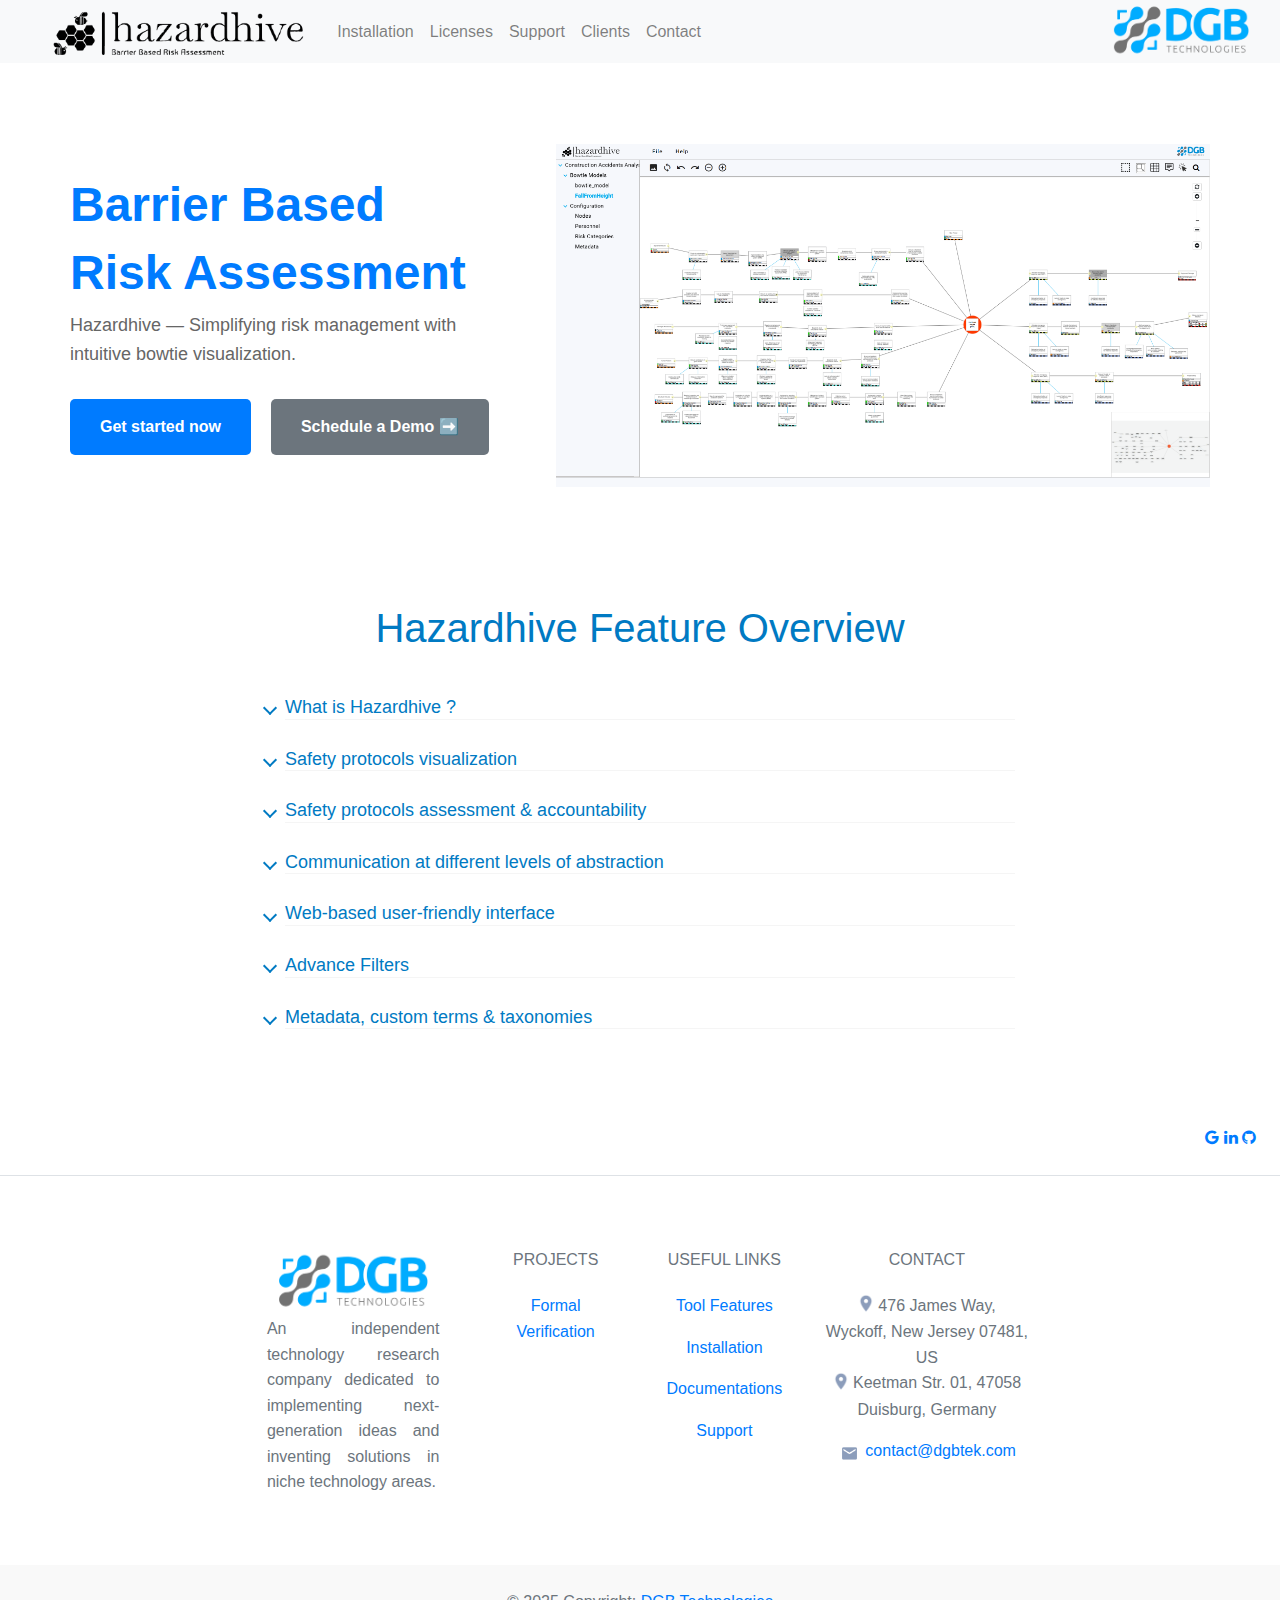
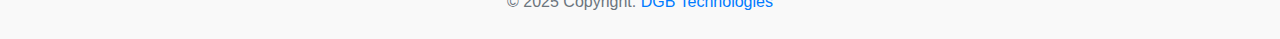
<file: index.html>
<!DOCTYPE html>
<html lang="en">
  <head>
    <meta charset="UTF-8" />
    <meta http-equiv="X-UA-Compatible" content="IE=edge" />
    <meta name="viewport" content="width=device-width, initial-scale=1.0" />
    <title>Hazardhive</title>
    <link
      rel="icon"
      type="image/x-icon"
      class="h-25"
      href="/src/assets/images/Hazardhive  -fav.ico"
    />
    <!-- Latest compiled and minified CSS -->
    <link rel="stylesheet" href="index.css" />
    <link
      rel="stylesheet"
      href="https://cdn.jsdelivr.net/npm/bootstrap@4.0.0/dist/css/bootstrap.min.css"
      integrity="sha384-Gn5384xqQ1aoWXA+058RXPxPg6fy4IWvTNh0E263XmFcJlSAwiGgFAW/dAiS6JXm"
      crossorigin="anonymous"
    />
    <link
      href="https://cdn.jsdelivr.net/npm/bootstrap@5.0.2/dist/css/bootstrap.min.css"
      rel="stylesheet"
      integrity="sha384-EVSTQN3/azprG1Anm3QDgpJLIm9Nao0Yz1ztcQTwFspd3yD65VohhpuuCOmLASjC"
      crossorigin="anonymous"
    />
    <link
      href="https://stackpath.bootstrapcdn.com/font-awesome/4.7.0/css/font-awesome.min.css"
      rel="stylesheet"
      integrity="sha384-wvfXpqpZZVQGK6TAh5PVlGOfQNHSoD2xbE+QkPxCAFlNEevoEH3Sl0sibVcOQVnN"
      crossorigin="anonymous"
    />
    <!-- font-awesome link -->
    <link
      rel="stylesheet"
      href="https://cdnjs.cloudflare.com/ajax/libs/font-awesome/4.7.0/css/font-awesome.min.css"
    />

    <script src="https://code.jquery.com/jquery-1.10.2.js"></script>
    <script
      src="https://cdn.jsdelivr.net/npm/popper.js@1.12.9/dist/umd/popper.min.js"
      integrity="sha384-ApNbgh9B+Y1QKtv3Rn7W3mgPxhU9K/ScQsAP7hUibX39j7fakFPskvXusvfa0b4Q"
      crossorigin="anonymous"
    ></script>
    <script
      src="https://cdn.jsdelivr.net/npm/bootstrap@4.0.0/dist/js/bootstrap.min.js"
      integrity="sha384-JZR6Spejh4U02d8jOt6vLEHfe/JQGiRRSQQxSfFWpi1MquVdAyjUar5+76PVCmYl"
      crossorigin="anonymous"
    ></script>
    <style>
      body {
        font-family: Arial, sans-serif;
        line-height: 1.6;
        margin: 0;
        padding: 0;
        background-color: white;
      }

      .container {
        max-width: 800px;
        margin: 20px auto;
        padding: 10px;
        background: #fff;
        /* box-shadow: 0 2px 4px rgba(0, 0, 0, 0.1); */
        /* border-radius: 8px; */
      }

      .section-header {
        display: flex;
        align-items: center;
        gap: 10px;
        padding: 15px;
        cursor: pointer;
        background: white;
        border-radius: 8px 8px 0 0;
        margin-bottom: -1px;
        transition: background 0.3s;
      }

      .section-header:hover {
        background: #f5f5f5;
      }

      .section-header h3 {
        margin: 0;
        font-size: 18px;
        color: #007ac3;
        flex-grow: 1;
        border-bottom: 1px solid #f5f5f5;
      }

      .section-header .toggle-icon {
        width: 10px;
        height: 10px;
        border: solid #007ac3;
        border-width: 0 2px 2px 0;
        transform: rotate(45deg); /* Default caret pointing down */
        transition: transform 0.3s ease;
      }

      .section-header:hover .toggle-icon {
        color: #005f9e;
      }

      .section.open .section-header .toggle-icon {
        transform: rotate(-135deg);
      }

      .section-content {
        display: none;
        padding: 15px;
        background: #fff;
        border-radius: 0 0 8px 8px;
      }

      .section.open .section-content {
        display: block;
      }

      .section-content img {
        max-width: 100%;
        margin-top: 15px;
        border: 1px solid #ddd;
        border-radius: 5px;
      }
    </style>
  </head>

  <body>
    <div id="nav-placeholder"></div>

    <section style="margin-top: 4rem">
      <div class="header-section">
        <div class="header-container">
          <div class="header-text">
            <h1 class="header-title">Barrier Based</h1>
            <h1 class="header-title">Risk Assessment</h1>
            <p class="header-description">
              Hazardhive — Simplifying risk management with intuitive bowtie
              visualization.
            </p>
            <div class="header-buttons">
              <a href="/src/components/installation/installation.html" class="btn-primary">Get started now</a>
              <a href="#" class="btn-secondary">Schedule a Demo ➡️</a>
            </div>
          </div>
          <div class="header-image">
            <img
              src="/src/assets/images/hazard-h.png"
              alt="Laptop with website preview"
              class="header-laptop-image"
            />
          </div>
        </div>
      </div>
    </section>

    <div style="text-align: center">
      <h1 style="color: #007ac3">Hazardhive Feature Overview</h1>
    </div>
    <div class="container">
      <div class="section">
        <div class="section-header" onclick="toggleSection(this)">
          <span class="toggle-icon"></span>
          <h3>What is Hazardhive ?</h3>
        </div>
        <div class="section-content">
          <p>
            Hazardhive is the most used risk assessment software that is based
            on the bowtie method. It enables you to easily create bowtie
            diagrams to assess risk. Hazardhive is unique in its ability to
            visualize complex risks in a way that is understandable, yet also
            allows for detailed risk-based improvement plans.
          </p>
          <p>
            A bowtie diagram presents the danger you face in a single,
            understandable picture. It is simple to discern between the
            proactive and reactive facets of risk management thanks to the
            diagram's bowtie-like shape. HazardHive's bowtie diagram summarises
            several possible event scenarios and shows the measures you have in
            place to handle them. Designed with the end user in mind, Hazardhive
            software is among the most user-friendly risk assessment tools.
            Using HazardHive to create a diagram is easy, and the application
            lets you update the diagram to reflect the current condition of your
            safety barriers.
          </p>
          <img
            src="/src/assets/images/image (15).png"
            alt="Structure knowledge example"
          />
        </div>
      </div>

      <div class="section">
        <div class="section-header" onclick="toggleSection(this)">
          <span class="toggle-icon"></span>
          <h3>Safety protocols visualization</h3>
        </div>
        <div class="section-content">
          <p>
            The bowtie technique clearly shows your risk management plan and
            arranges the major hazards facing your organization. The barriers in
            the bowtie diagram show the controls you have in place to prevent,
            reduce, or eliminate serious outcomes. Holding barriers accountable
            makes it obvious what everyone needs to do to operate safely. By
            giving precise daily operating information, operational staff can
            take ownership of the bowties when they are involved in their
            construction.
          </p>
          <p>
            You can use Hazardhive to see your safety protocols on the diagram.
            Every action can be connected to the barrier it supports. Finding
            safety-critical actions that are performed to guarantee the ongoing
            integrity of risk barriers is the primary goal of the SMS. When all
            the data is shown on the bowtie, everyone can see the full risk
            context and the tasks they are responsible for.
          </p>
          <img
            src="/src/assets/images/image (16).png"
            alt="Structure knowledge example"
          />
        </div>
      </div>

      <div class="section">
        <div class="section-header" onclick="toggleSection(this)">
          <span class="toggle-icon"></span>
          <h3>Safety protocols assessment & accountability</h3>
        </div>
        <div class="section-content">
          <p>
            Once a bowtie diagram has been created, you can assess and look over
            the safety measures you've implemented. Among other things, these
            barriers can be classified according to their type, effectiveness,
            and accountability. Examine the efficacy of your barriers to obtain
            instant visual insight into their strength. By examining the various
            types of obstacles, you can increase the organization's resilience
            and reduce the chance of common mode failure. Color coding is
            commonly used to show how effective hazardhive barriers are, which
            can be customized to your needs.
          </p>
          <p>
            Customizable job titles can be used to connect accountability to
            barriers. This makes it easier to understand who is in charge of
            maintaining safety barriers. It increases ownership of barrier
            performance and makes clear what everyone must do to operate safely.
          </p>
          <img
            src="/src/assets/images/image (18).png"
            alt="Structure knowledge example"
          />
        </div>
      </div>

      <div class="section">
        <div class="section-header" onclick="toggleSection(this)">
          <span class="toggle-icon"></span>
          <h3>Communication at different levels of abstraction</h3>
        </div>
        <div class="section-content">
          <p>
            Bowtie diagrams allow easy risk communication by making the risk
            visible and understandable at the right abstraction level.
            Organizations are disseminating the bowtie diagrams by emphasizing
            significant risk control issues, such as through brochures,
            pocketbooks, and posters. Web-based bowtie diagrams are also
            becoming more and more common in online training and information
            systems. This ensures that risk communication is fully integrated
            within the organization.
          </p>
          <img
            src="/src/assets/images/image (19).png"
            alt="Structure knowledge example"
          />
          <p>
            In addition to being simple to comprehend, bowties offer a summary
            and insight into risk assessment and analysis. This is because
            bowtie diagrams focus on the important components and keep context
            intact while reducing complexity to a reasonable size. Using the
            software's various filter options, you may share the bowtie diagram
            with every department in your company. Without removing any data,
            filters enable you to select which information should be shown on
            your diagram. To display the pertinent nodes for this specific
            accountable person, for instance, you can filter the diagram based
            on a node type.
          </p>
          <p>
            Additionally, bowtie diagrams can be used to show that risks are
            being managed. This gives management the confidence that risks are
            being appropriately controlled. Many authorities across a range of
            industries advise using bowtie diagrams in safety investigations or
            safety cases due to their visual impact.
          </p>
        </div>
      </div>

      <div class="section">
        <div class="section-header" onclick="toggleSection(this)">
          <span class="toggle-icon"></span>
          <h3>Web-based user-friendly interface</h3>
        </div>
        <div class="section-content">
          <p>
            Making a diagram in HazardHive is straightforward. By right-clicking
            over elements (lines or nodes) and utilizing the window that
            displays, you can add more bowtie elements. Additionally, Hazardhive
            offers robust search filters for tasks like group operations. For
            instance, you can select many elements and make group adjustments to
            your diagrams using this functionality. – you can change the title
            of a group of barriers at once or set the effectiveness of them.
            Additionally, models can be imported and exported, and many models
            can be combined to create a single model, enabling numerous
            individuals to work on sub-models simultaneously before combining
            them.
          </p>
          <img
            src="/src/assets/images/image (20).png"
            alt="Structure knowledge example"
          />
        </div>
      </div>

      <div class="section">
        <div class="section-header" onclick="toggleSection(this)">
          <span class="toggle-icon"></span>
          <h3>Advance Filters</h3>
        </div>
        <div class="section-content">
          <p>
            ​​You can utilize Hazardhive's filters to let your staff or
            management know specific information about the bowtie models. By
            just picking the elements you don't want to display, you can use the
            selective visibility filter to decide which information should be
            hidden. You can filter on almost any element you added to the
            diagram using the advanced filter.
          </p>
          <!-- <img
            src="https://letsenhance.io/static/8f5e523ee6b2479e26ecc91b9c25261e/1015f/MainAfter.jpg"
            alt="Structure knowledge example"
          /> -->
        </div>
      </div>

      <div class="section">
        <div class="section-header" onclick="toggleSection(this)">
          <span class="toggle-icon"></span>
          <h3>Metadata, custom terms & taxonomies</h3>
        </div>
        <div class="section-content">
          <p>
            Hazardhive allows you to generate additional information, as per the
            organizational needs, as metadata that can be associated with nodes.
          </p>
          <img
            src="/src/assets/images/image (21).png"
            alt="Structure knowledge example"
          />
          <p>
            Moreover, You can e.g. modify any label in the software to fit your
            own terminology needs. For example, the term "barrier", which is
            frequently used in certain industries, can be replaced with "safety
            control" according to your organizational needs.
          </p>
          <p>
            Although Hazardhive's software offers a standard taxonomy, some
            organizations need taxonomies that are more industry-specific. You
            may customize the barrier kinds, barrier effectiveness, and other
            factors to meet the demands of your company.
          </p>
          <img
            src="/src/assets/images/image (22).png"
            alt="Structure knowledge example"
          />

        </div>
      </div>
    </div>
    <!-- <div
      style="
        /* background-color: #333; */
        color: #333;
        text-align: center;
        padding: 20px;
      "
      class="bg-light"
    >
      <h2>Learn how the software can work for you</h2>
      <p>
        Schedule a demo with us to give you a free online demonstration
        of how the software fits your needs.
      </p>
      <button
        style="
          /* background-color: #4caf50; */
          color: white;
          padding: 10px 20px;
          border: none;
          border-radius: 5px;
          cursor: pointer;
        "
        class="btn-secondary"
      >
        Request Demo ➡️
      </button>
    </div> -->

    <!-- <div class="other-solution-container">
      <div class="osc-row">
        <div class="osc-col-md-4">
          <img src="bowtiexp_enterprise.png" alt="BowTieXP Enterprise" />
          <h2>SAFEST Enterprise</h2>
          <p>Integrated risk management</p>
          <a href="#" class="btn btn-primary">Learn More</a>
        </div>
        <div class="osc-col-md-4">
          <img src="incidentxp.png" alt="IncidentXP" />
          <h2>Markov Analysis</h2>
          <p>One platform to analyze incidents</p>
          <a href="#" class="btn btn-primary">Learn More</a>
        </div>
        <div class="0sc-col-md-4">
          <img src="one_vision_platform.png" alt="One Vision Platform" />
          <h2>Link Analysis Platform</h2>
          <p>Seamlessly integrate with other software solutions</p>
          <a href="#" class="btn btn-primary">Learn More</a>
        </div>
      </div>
    </div> -->

    <script>
      function toggleSection(header) {
        const section = header.parentElement;
        section.classList.toggle("open");
      }
    </script>

    <div id="footerdgb"></div>

    <script>
      $(function () {
        $("#nav-placeholder").load("/src/commonUI/navbar.html");
      });
      $(function () {
        $("#footerdgb").load("/src/commonUI/footer.html");
      });
    </script>
  </body>
</html>
</file>
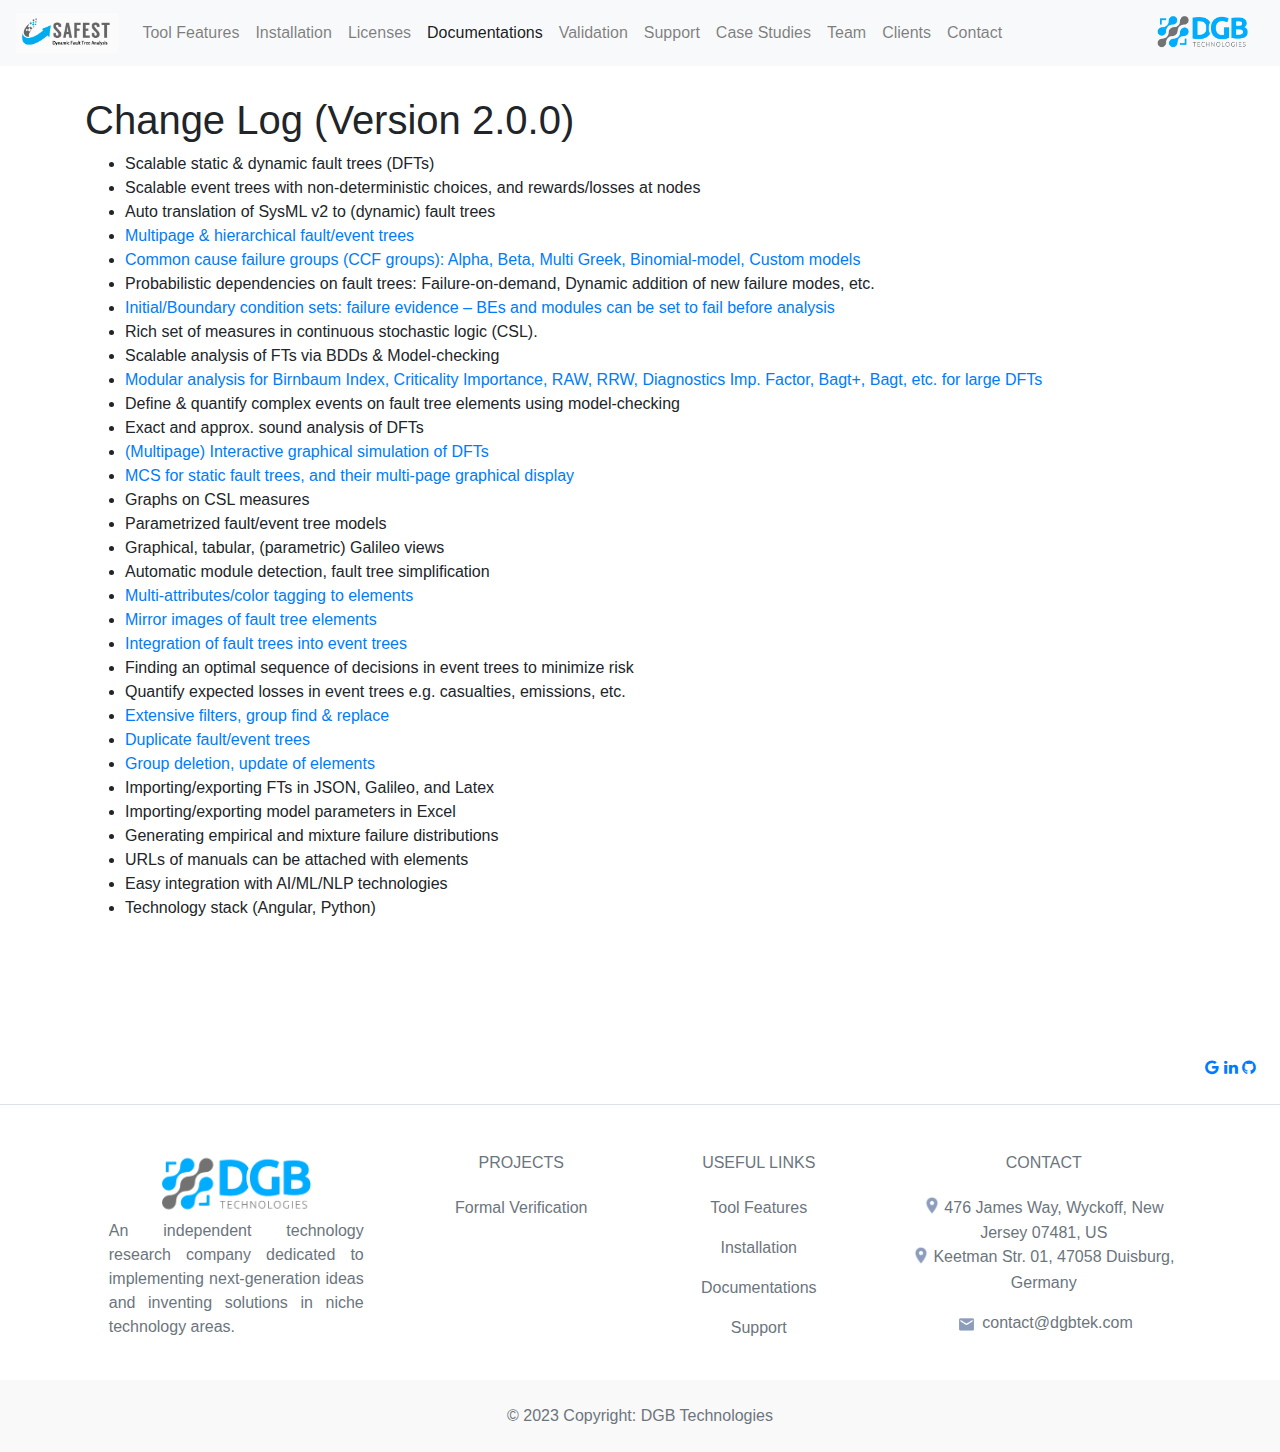
<file: src/components/version-features.html>
<!DOCTYPE html>
<html>
  <head>
    <meta charset="utf-8" />
    <meta http-equiv="X-UA-Compatible" content="IE=edge" />
    <meta name="viewport" content="width=device-width, initial-scale=1" />
    <title>Change Log -SAFEST</title>

    <link
      rel="stylesheet"
      href="https://stackpath.bootstrapcdn.com/bootstrap/4.3.1/css/bootstrap.min.css"
      integrity="sha384-ggOyR0iXCbMQv3Xipma34MD+dH/1fQ784/j6cY/iJTQUOhcWr7x9JvoRxT2MZw1T"
      crossorigin="anonymous"
    />
    <link rel="stylesheet" href="/index.css" />


    <link
      href="https://cdn.jsdelivr.net/npm/bootstrap@5.2.2/dist/css/bootstrap.min.css"
      rel="stylesheet"
      integrity="sha384-Zenh87qX5JnK2Jl0vWa8Ck2rdkQ2Bzep5IDxbcnCeuOxjzrPF/et3URy9Bv1WTRi"
      crossorigin="anonymous"
    />
    <link
      href="https://stackpath.bootstrapcdn.com/font-awesome/4.7.0/css/font-awesome.min.css"
      rel="stylesheet"
      integrity="sha384-wvfXpqpZZVQGK6TAh5PVlGOfQNHSoD2xbE+QkPxCAFlNEevoEH3Sl0sibVcOQVnN"
      crossorigin="anonymous"
    />
    <script src="https://code.jquery.com/jquery-1.10.2.js"></script>
    <script src="/script.js "></script>
    <script
      src="https://cdn.jsdelivr.net/npm/bootstrap@5.0.2/dist/js/bootstrap.bundle.min.js"
      integrity="sha384-MrcW6ZMFYlzcLA8Nl+NtUVF0sA7MsXsP1UyJoMp4YLEuNSfAP+JcXn/tWtIaxVXM"
      crossorigin="anonymous"
    ></script>
  </head>

  <body>
    <nav
      id="navbar"
      class="navbar navbar-light bg-light navbar-expand-sm fixed-top"
      style="background-color: white; overflow: auto"
    >
      <a class="navbar-brand" href="/index.html"
        ><img
          src="/src/assets/images/SAFEST_LOGO_.png"
          style="width: auto; height: 40px"
      /></a>

      <button
        type="button"
        class="navbar-toggler"
        data-bs-toggle="collapse"
        data-bs-target="#collapse"
        aria-expanded="false"
        aria-label="Toggle navigation"
      >
        <span class="navbar-toggler-icon"></span>
      </button>

      <div class="navbar-collapse collapse" id="collapse">
        <ul class="navbar-nav ms-auto me-auto">
          <li class="nav-item">
            <a
              href="/src/components/tool_features/dft-tool-features.html"
              class="nav-link"
              >Tool Features</a
            >
          </li>
          <li class="nav-item">
            <a
              href="/src/components/installation/installation.html"
              class="nav-link"
              >Installation</a
            >
          </li>
          <li class="nav-item">
            <a
              href="/src/components/licenses/dft-licenses.html"
              class="nav-link"
              >Licenses</a
            >
          </li>
          <li class="nav-item active">
            <a
              href=" /src/components/documentations/dft-documentations.html"
              class="nav-link"
              >Documentations</a
            >
          </li>
          <li class="nav-item">
            <a
              href="/src/components/validation/validation.html"
              class="nav-link"
              >Validation</a
            >
          </li>
          <li class="nav-item">
            <a href="/src/components/support/dft-support.html" class="nav-link"
              >Support</a
            >
          </li>
          <li class="nav-item">
            <a
              href="/src/components/case_studies/dft-case-studies.html"
              class="nav-link"
              >Case Studies</a
            >
          </li>
          <li class="nav-item">
            <a href="/src/components/team/dft-team.html" class="nav-link"
              >Team</a
            >
          </li>
          <li class="nav-item">
            <a
              href="/src/components/collaborator/collaborator.html"
              class="nav-link"
              > Clients</a
            >
          </li>
          <li class="nav-item">
            <a href="/src/components/contact/contact.html" class="nav-link"
              >Contact</a
            >
          </li>
        </ul>
      </div>
      <a class="navbar-brand" href="https://www.dgbtek.com"
        ><img
          src="/src/assets/images/dgb-logo.png"
          style="width: auto; height: 40px"
      /></a>
    </nav>

    <div class="container my-5 py-5">
        <h1>Change Log (Version 2.0.0)</h1>
        <ul>
            <li>Scalable static & dynamic fault trees (DFTs)</li>
            <li>Scalable event trees with non-deterministic choices, and rewards/losses at nodes</li>
            <li>Auto translation of SysML v2 to (dynamic) fault trees</li>
            <li><a href="#" style="pointer-events: none;">Multipage & hierarchical fault/event trees</a></li>
            <li><a href="#" style="pointer-events: none;">Common cause failure groups (CCF groups): Alpha, Beta, Multi Greek, Binomial-model, Custom models</a></li>
            <li>Probabilistic dependencies on fault trees: Failure-on-demand, Dynamic addition of new failure modes, etc.</li>
            <li><a href="#" style="pointer-events: none;">Initial/Boundary condition sets: failure evidence – BEs and modules can be set to fail before analysis</a></li>
            <li>Rich set of measures in continuous stochastic logic (CSL).</li>
            <li>Scalable analysis of FTs via BDDs & Model-checking</li>
            <li><a href="#" style="pointer-events: none;">Modular analysis for Birnbaum Index, Criticality Importance, RAW, RRW, Diagnostics Imp. Factor, Bagt+, Bagt, etc. for large DFTs</a></li>
            <li>Define & quantify complex events on fault tree elements using model-checking</li>
            <li>Exact and approx. sound analysis of DFTs</li>
            <li><a href="#" style="pointer-events: none;">(Multipage) Interactive graphical simulation of DFTs</a></li>
            <li><a href="#" style="pointer-events: none;">MCS for static fault trees, and their multi-page graphical display</a></li>
            <li>Graphs on CSL measures</li>
            <li>Parametrized fault/event tree models</li>
            <li>Graphical, tabular, (parametric) Galileo views</li>
            <li>Automatic module detection, fault tree simplification</li>
            <li><a href="#" style="pointer-events: none;">Multi-attributes/color tagging to elements</a></li>
            <li><a href="#" style="pointer-events: none;">Mirror images of fault tree elements</a></li>
            <li><a href="#" style="pointer-events: none;">Integration of fault trees into event trees</a></li>
            <li>Finding an optimal sequence of decisions in event trees to minimize risk</li>
            <li>Quantify expected losses in event trees e.g. casualties, emissions, etc.</li>
            <li><a href="#" style="pointer-events: none;">Extensive filters, group find & replace</a></li>
            <li><a href="#" style="pointer-events: none;">Duplicate fault/event trees</a></li>
            <li><a href="#" style="pointer-events: none;">Group deletion, update of elements</a></li>
            <li>Importing/exporting FTs in JSON, Galileo, and Latex</li>
            <li>Importing/exporting model parameters in Excel</li>
            <li>Generating empirical and mixture failure distributions</li>
            <li>URLs of manuals can be attached with elements</li>
            <li>Easy integration with AI/ML/NLP technologies</li>
            <li>Technology stack (Angular, Python)</li>
        </ul>
    </div>

    <!-- Footer -->
    <footer class="mt-5 text-center text-lg-start bg-white text-muted">
      <!-- Section: Social media -->
      <section
        class="d-flex justify-content-center justify-content-lg-between p-4 border-bottom"
      >
        <!-- Left -->
        <div class="me-5 d-none d-lg-block">
          <!-- <span>Get connected with us on social networks</span> -->
        </div>
        <!-- Left -->

        <!-- Right -->
        <div>
          <a
            href="https://github.com/DGBTechnologies/SAFEST/discussions"
            class="social text-decoration-none me-4 link-secondary"
          >
            <i class="fa fa-google"></i>
          </a>
          <a
            href="https://www.linkedin.com/company/dgbtechnologies/"
            class="social text-decoration-none me-4 link-secondary"
          >
            <i class="fa fa-linkedin"></i>
          </a>
          <a
            href="https://github.com/DGBTechnologies/SAFEST/discussions"
            class="social text-decoration-none me-4 link-secondary"
          >
            <i class="fa fa-github"></i>
          </a>
        </div>
        <!-- Right -->
      </section>
      <!-- Section: Social media -->

      <!-- Section: Links  -->
      <section class="">
        <div class="container text-center text-md-start mt-5">
          <!-- Grid row -->
          <div class="row mt-3">
            <!-- Grid column -->
            <div class="col-md-3 col-lg-4 col-xl-3 mx-auto mb-4">
              <!-- Content -->
              <img
                src="/src/assets/images/dgb-logo.png"
                width="150px"
                alt="Dgb-logo"
              />

              <p class="text-justify">
                An independent technology research company dedicated to
                implementing next-generation ideas and inventing solutions in
                niche technology areas.
              </p>
            </div>
            <!-- Grid column -->

            <!-- Grid column -->
            <div class="col-md-2 col-lg-2 col-xl-2 mx-auto mb-4">
              <!-- Links -->
              <h6 class="text-uppercase fw-bold mb-4">Projects</h6>
              <p>
                <a
                  href="https://www.dgbtek.com/Projects.html"
                  class="text-reset"
                  >Formal Verification</a
                >
              </p>
            </div>
            <!-- Grid column -->

            <!-- Grid column -->
            <div class="col-md-2 col-lg-2 col-xl-2 px-0 mx-auto mb-4">
              <!-- Links -->
              <h6 class="text-uppercase fw-bold mb-4">Useful links</h6>
              <p>
                <a
                  href="/src/components/tool_features/dft-tool-features.html"
                  class="text-reset"
                  >Tool Features</a
                >
              </p>
              <p>
                <a
                  href="/src/components/installation/installation.html"
                  class="text-reset"
                  >Installation</a
                >
              </p>
              <p>
                <a
                  href="/src/components/documentations/dft-documentations.html"
                  class="text-reset"
                  >Documentations</a
                >
              </p>
              <p>
                <a
                  href="/src/components/support/dft-support.html"
                  class="text-reset"
                  >Support</a
                >
              </p>
            </div>
            <!-- Grid column -->

            <!-- Grid column -->
            <div
              class="col-md-5 col-lg-3 col-xl-3 mx-auto px-0 mb-md-0 mb-4"
              style="width: 550px !important"
            >
              <!-- Links -->
              <h6 class="text-uppercase fw-bold mb-4">Contact</h6>
              <p>
                <img
                  src="/src/assets/images/location.png"
                  alt=""
                  height="25px"
                />
                476 James Way, Wyckoff, New Jersey 07481, US <br />
                <img
                  src="/src/assets/images/location.png"
                  alt=""
                  height="25px"
                />
                Keetman Str. 01, 47058 Duisburg, Germany <br />
                <!-- <img src="/src/assets/images/location.png" alt="" height="25px" />
            21 CC-1st Floor, Commercial Area, DHA Phase-8 Ex-Parkview,Lahore PK -->
              </p>
              <p>
                <a
                  href="mailto:contact@dgbtek.com"
                  style="text-decoration: none"
                  class="text-reset"
                  ><img
                    src="/src/assets/images/mail-24.png"
                    alt=""
                    height="25px"
                  />
                  contact@dgbtek.com</a
                >
              </p>
            </div>
            <!-- Grid column -->
          </div>
          <!-- Grid row -->
        </div>
      </section>
      <!-- Section: Links  -->

      <!-- Copyright -->
      <div
        class="text-center p-4"
        style="background-color: rgba(0, 0, 0, 0.025)"
      >
        © 2023 Copyright:
        <a class="text-reset fw-bold social" href="https://www.dgbtek.com/"
          >DGB Technologies</a
        >
      </div>
      <!-- Copyright -->
    </footer>
    <!-- Footer -->


</script>
  </body>
</html>
</file>
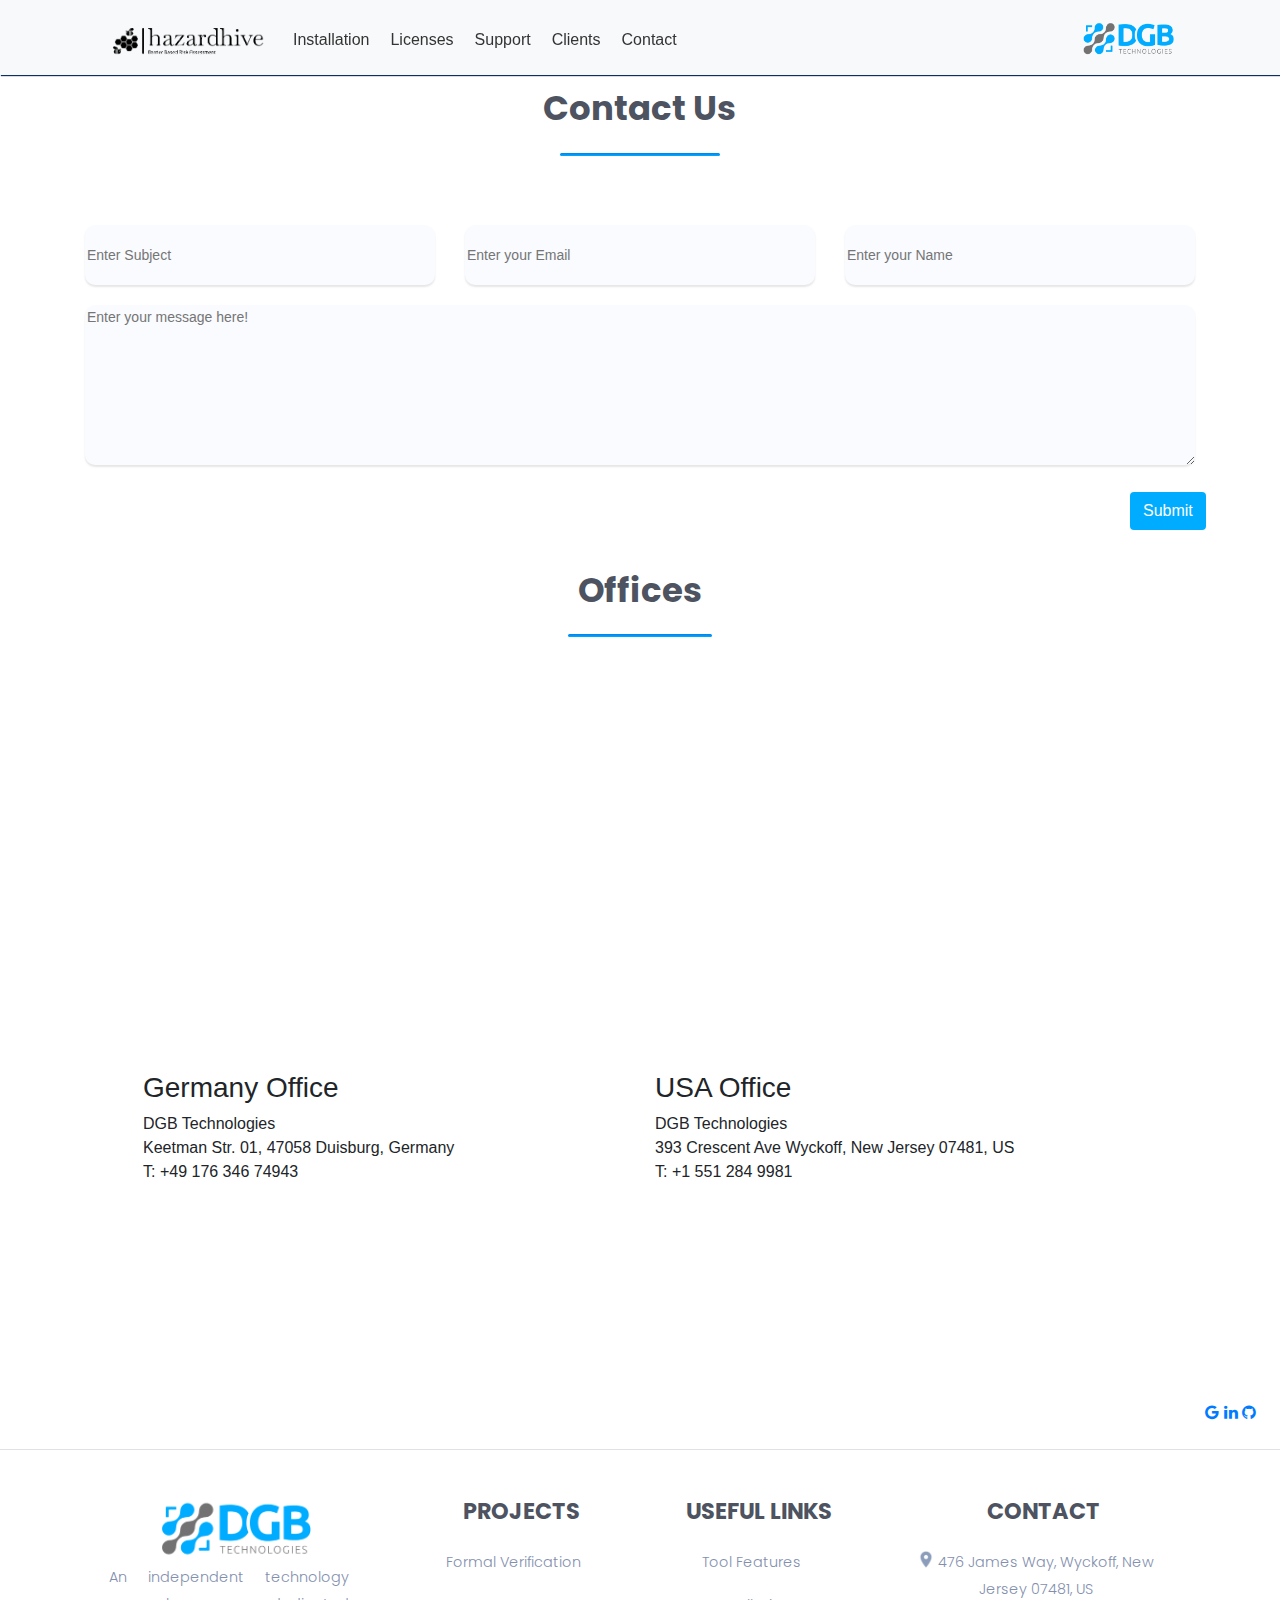
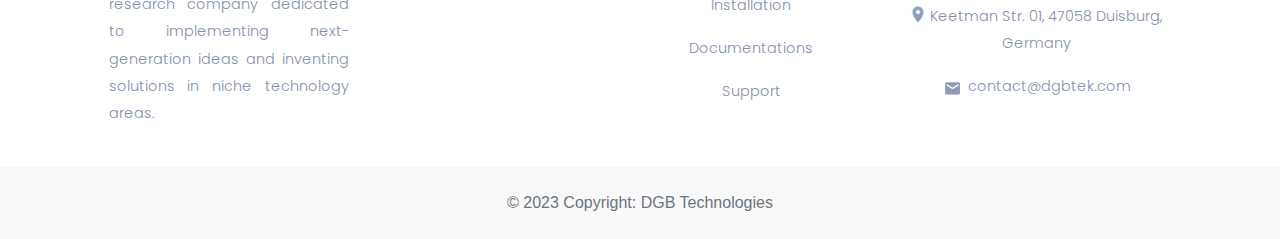
<file: src/components/contact/contact.html>
<!DOCTYPE html>
<html>
  <head>
    <meta charset="utf-8" />
    <meta http-equiv="X-UA-Compatible" content="IE=edge" />
    <meta name="viewport" content="width=device-width, initial-scale=1" />
    <title>Contact - DGB</title>
    <link rel="icon" href="images/title.png" type="image/png type" />
    <link
      rel="stylesheet"
      href="https://stackpath.bootstrapcdn.com/bootstrap/4.3.1/css/bootstrap.min.css"
      integrity="sha384-ggOyR0iXCbMQv3Xipma34MD+dH/1fQ784/j6cY/iJTQUOhcWr7x9JvoRxT2MZw1T"
      crossorigin="anonymous"
    />
    <link href="./services.css" rel="stylesheet" />
    <link href="./header.css" rel="stylesheet" />
    <link rel="stylesheet" href="/index.css" />

    <!-- <link href="css/footer.css" rel="stylesheet"> -->
    <link rel="stylesheet" href="./animate.css-master/animate.min.css" />
    <link
      rel="stylesheet"
      href="./fakeLoader.js-master/dist/fakeLoader.min.css"
    />
    <link
      href="https://fonts.googleapis.com/css?family=Poppins:100,100i,200,200i,300,300i,400,400i,500,500i,600,600i,700,700i,800,800i,900,900i&display=swap"
      rel="stylesheet"
    />

    <link
      href="https://cdn.jsdelivr.net/npm/bootstrap@5.2.2/dist/css/bootstrap.min.css"
      rel="stylesheet"
      integrity="sha384-Zenh87qX5JnK2Jl0vWa8Ck2rdkQ2Bzep5IDxbcnCeuOxjzrPF/et3URy9Bv1WTRi"
      crossorigin="anonymous"
    />
    <link
      href="https://stackpath.bootstrapcdn.com/font-awesome/4.7.0/css/font-awesome.min.css"
      rel="stylesheet"
      integrity="sha384-wvfXpqpZZVQGK6TAh5PVlGOfQNHSoD2xbE+QkPxCAFlNEevoEH3Sl0sibVcOQVnN"
      crossorigin="anonymous"
    />
    <script src="https://code.jquery.com/jquery-1.10.2.js"></script>
    <script src="/script.js "></script>
    <script
      src="https://cdn.jsdelivr.net/npm/bootstrap@5.0.2/dist/js/bootstrap.bundle.min.js"
      integrity="sha384-MrcW6ZMFYlzcLA8Nl+NtUVF0sA7MsXsP1UyJoMp4YLEuNSfAP+JcXn/tWtIaxVXM"
      crossorigin="anonymous"
    ></script>
  </head>

  <body>
    <nav
      id="navbar"
      class="navbar navbar-light bg-light navbar-expand-sm fixed-top"
      style="background-color: white; overflow: auto"
    >
      <a class="navbar-brand" href="/index.html"
        ><img
          src="/src/assets/images/logos/hazardhive.png"
          style="width: auto; height: 60px"
      /></a>

      <button
        type="button"
        class="navbar-toggler"
        data-bs-toggle="collapse"
        data-bs-target="#collapse"
        aria-expanded="false"
        aria-label="Toggle navigation"
      >
        <span class="navbar-toggler-icon"></span>
      </button>

      <div class="navbar-collapse collapse" id="collapse">
        <ul class="navbar-nav ms-auto me-auto">
          <li class="nav-item">
            <a
              href="/src/components/installation/installation.html"
              class="nav-link"
              >Installation</a
            >
          </li>
          <li class="nav-item">
            <a
              href="/src/components/licenses/dft-licenses.html"
              class="nav-link"
              >Licenses</a
            >
          </li>
          <li class="nav-item">
            <a href="/src/components/support/dft-support.html" class="nav-link"
              >Support</a
            >
          </li>
          <li class="nav-item">
            <a
              href="/src/components/clients/clients.html"
              class="nav-link"
            >
              Clients</a
            >
          </li>
          <li class="nav-item">
            <a href="/src/components/contact/contact.html" class="nav-link"
              >Contact</a
            >
          </li>
        </ul>
      </div>
      <a class="navbar-brand" href="https://www.dgbtek.com"
        ><img
          src="/src/assets/images/dgb-logo.png"
          style="width: auto; height: 40px"
      /></a>
    </nav>

    <div class=" container mt-5">
      <div
        class="row"
        style="margin-top: 40px; margin-left: auto; margin-right: auto"
      >
        <div class="csi-body">
          <h3 style="text-align: center">Contact Us</h3>
          <div class="divider-line-center"></div>
        </div>
      </div>

      <div class="mt-5" id="contact">
        <form id="javascript_form" onsubmit="return myFunction()">
          <div class="row">
            <div class="col-sm-4">
              <input
                class="input-field"
                type="text"
                placeholder="Enter Subject"
                name="userSubject"
                required
              />
            </div>
            <div class="col-sm-4">
              <input
                class="input-field"
                type="email"
                placeholder="Enter your Email"
                name="userEmail"
                required
              />
            </div>
            <div class="col-sm-4">
              <input
                class="input-field"
                type="text"
                placeholder="Enter your Name"
                name="userName"
                required
              />
            </div>
          </div>
          <div class="row">
            <div class="col-sm">
              <!-- <input class="input-field-des" type="text" placeholder="Enter your message here!" name="userMessage"/> -->
              <textarea
                class="input-field-des"
                type="text"
                placeholder="Enter your message here!"
                name="userMessage"
                required
              ></textarea>
              <!-- <div class="round-button"> <a href="#myModal" class="trigger-btn" data-toggle="modal" type="submit" id="js_send"> <img src="images/send-ic.png" alt="Home" /> </a> </div>
                  <div class="round-button"> <a class="trigger-btn" data-toggle="modal" type="submit" id="js_send"> <img src="images/send-ic.png" alt="Home" /> </a> </div> -->
            </div>
          </div>
          <div class="row">
            <div class="col-sm offset-sm-11">
              <button
                type="submit"
                class="btn"
                style="background-color: #00acff; color: #ffffff"
                id="js_send"
              >
                Submit
              </button>
            </div>
          </div>
        </form>
      </div>
    </div>

    <section style="width: 80%; margin-left: auto; margin-right: auto">
      <div class="service-section container">
        <div class="csi-body">
          <h3 style="text-align: center">Offices</h3>
          <div class="divider-line-center"></div>
        </div>

        <div class="row py-5" style="margin-top: 50px;">
          <!-- <div class="col-sm-6">
          <iframe class="responsive-iframe"
            src="https://www.google.com/maps/embed?pb=!1m18!1m12!1m3!1d3401.0870363137647!2d74.43766051499593!3d31.521769381369104!2m3!1f0!2f0!3f0!3m2!1i1024!2i768!4f13.1!3m3!1m2!1s0x39190f7487092e83%3A0x975fe58fc007b549!2sDGB%20Technologies!5e0!3m2!1sen!2s!4v1595010355118!5m2!1sen!2s"
            frameborder="0" allowfullscreen></iframe>
          <h3> Pakistan Office </h3>
          DGB Technologies<br>1st Floor, 21 CC DHA, Phase 8, Ex-Parkview,
          Lahore, PK<br>
          T: +92 333 474 4438<br>
          T: +92 423 717 5844

        </div> -->
          <div class="col-sm-6">
            <iframe
              class="responsive-iframe"
              src="https://www.google.com/maps/embed?pb=!1m18!1m12!1m3!1d2487.378932977419!2d6.783421115767238!3d51.432834479622926!2m3!1f0!2f0!3f0!3m2!1i1024!2i768!4f13.1!3m3!1m2!1s0x47b8bf6fbc41770b%3A0x6f3f3a3c643b03e1!2sKeetmanstra%C3%9Fe%201%2C%2047058%20Duisburg%2C%20Germany!5e0!3m2!1sen!2s!4v1598864989249!5m2!1sen!2s"
              frameborder="0"
              allowfullscreen
            ></iframe>
            <h3>Germany Office</h3>
            DGB Technologies<br />Keetman Str. 01, 47058 Duisburg, Germany<br />
            T: +49 176 346 74943<br /><br /><br />
          </div>
          <div class="col-sm-6">
            <iframe
              class="responsive-iframe"
              src="https://www.google.com/maps/embed?pb=!1m18!1m12!1m3!1d3010.228504767186!2d-74.16873268472253!3d41.02025647929954!2m3!1f0!2f0!3f0!3m2!1i1024!2i768!4f13.1!3m3!1m2!1s0x89c2e3abca645eb5%3A0x7d055cb013e9dae5!2s393%20Crescent%20Ave%2C%20Wyckoff%2C%20NJ%2007481%2C%20USA!5e0!3m2!1sen!2s!4v1595010211253!5m2!1sen!2s"
              frameborder="0"
              allowfullscreen
            ></iframe>
            <h3>USA Office</h3>
            DGB Technologies <br />393 Crescent Ave Wyckoff, New Jersey 07481,
            US<br />
            T: +1 551 284 9981<br /><br /><br />
          </div>
        </div>
        <div class="row" style="margin-top: 15px; margin-bottom: 250px"></div>
      </div>
    </section>

    <div id="myModal" class="modal fade">
      <div class="modal-dialog modal-confirm">
        <div class="modal-content">
          <div class="modal-header">
            <div class="icon-box"><i class="material-icons">&#xE876;</i></div>
            <h4 class="modal-title">Thank you!</h4>
          </div>
          <div class="modal-body">
            <p class="text-center">
              Your query has been submitted successfully! We'll get back to you
              as soon as possible.
            </p>
          </div>
          <div class="modal-footer">
            <button class="btn btn-success btn-block" data-dismiss="modal">
              OK
            </button>
          </div>
        </div>
      </div>
    </div>
    <!-- Footer -->
    <footer class="mt-5 text-center text-lg-start bg-white text-muted">
      <!-- Section: Social media -->
      <section
        class="d-flex justify-content-center justify-content-lg-between p-4 border-bottom"
      >
        <!-- Left -->
        <div class="me-5 d-none d-lg-block">
          <!-- <span>Get connected with us on social networks</span> -->
        </div>
        <!-- Left -->

        <!-- Right -->
        <div>
          <a
            href="https://github.com/DGBTechnologies/SAFEST/discussions"
            class="social text-decoration-none me-4 link-secondary"
          >
            <i class="fa fa-google"></i>
          </a>
          <a
            href="https://www.linkedin.com/company/dgbtechnologies/"
            class="social text-decoration-none me-4 link-secondary"
          >
            <i class="fa fa-linkedin"></i>
          </a>
          <a
            href="https://github.com/DGBTechnologies/SAFEST/discussions"
            class="social text-decoration-none me-4 link-secondary"
          >
            <i class="fa fa-github"></i>
          </a>
        </div>
        <!-- Right -->
      </section>
      <!-- Section: Social media -->

      <!-- Section: Links  -->
      <section class="">
        <div class="container text-center text-md-start mt-5">
          <!-- Grid row -->
          <div class="row mt-3">
            <!-- Grid column -->
            <div class="col-md-3 col-lg-4 col-xl-3 mx-auto mb-4">
              <!-- Content -->
              <img
                src="/src/assets/images/dgb-logo.png"
                width="150px"
                alt="Dgb-logo"
              />

              <p class="text-justify">
                An independent technology research company dedicated to
                implementing next-generation ideas and inventing solutions in
                niche technology areas.
              </p>
            </div>
            <!-- Grid column -->

            <!-- Grid column -->
            <div class="col-md-2 col-lg-2 col-xl-2 mx-auto mb-4">
              <!-- Links -->
              <h6 class="text-uppercase fw-bold mb-4">Projects</h6>
              <p>
                <a
                  href="https://www.dgbtek.com/Projects.html"
                  class="text-reset"
                  >Formal Verification</a
                >
              </p>
            </div>
            <!-- Grid column -->

            <!-- Grid column -->
            <div class="col-md-2 col-lg-2 col-xl-2 px-0 mx-auto mb-4">
              <!-- Links -->
              <h6 class="text-uppercase fw-bold mb-4">Useful links</h6>
              <p>
                <a
                  href="/src/components/tool_features/dft-tool-features.html"
                  class="text-reset"
                  >Tool Features</a
                >
              </p>
              <p>
                <a
                  href="/src/components/installation/installation.html"
                  class="text-reset"
                  >Installation</a
                >
              </p>
              <p>
                <a
                  href="/src/components/documentations/dft-documentations.html"
                  class="text-reset"
                  >Documentations</a
                >
              </p>
              <p>
                <a
                  href="/src/components/support/dft-support.html"
                  class="text-reset"
                  >Support</a
                >
              </p>
            </div>
            <!-- Grid column -->

            <!-- Grid column -->
            <div
              class="col-md-5 col-lg-3 col-xl-3 mx-auto px-0 mb-md-0 mb-4"
              style="width: 550px !important"
            >
              <!-- Links -->
              <h6 class="text-uppercase fw-bold mb-4">Contact</h6>
              <p>
                <img
                  src="/src/assets/images/location.png"
                  alt=""
                  height="25px"
                />
                476 James Way, Wyckoff, New Jersey 07481, US <br />
                <img
                  src="/src/assets/images/location.png"
                  alt=""
                  height="25px"
                />
                Keetman Str. 01, 47058 Duisburg, Germany <br />
                <!-- <img src="/src/assets/images/location.png" alt="" height="25px" />
            21 CC-1st Floor, Commercial Area, DHA Phase-8 Ex-Parkview,Lahore PK -->
              </p>
              <p>
                <a
                  href="mailto:contact@dgbtek.com"
                  style="text-decoration: none"
                  class="text-reset"
                  ><img
                    src="/src/assets/images/mail-24.png"
                    alt=""
                    height="25px"
                  />
                  contact@dgbtek.com</a
                >
              </p>
            </div>
            <!-- Grid column -->
          </div>
          <!-- Grid row -->
        </div>
      </section>
      <!-- Section: Links  -->

      <!-- Copyright -->
      <div
        class="text-center p-4"
        style="background-color: rgba(0, 0, 0, 0.025)"
      >
        © 2023 Copyright:
        <a class="text-reset fw-bold social" href="https://www.dgbtek.com/"
          >DGB Technologies</a
        >
      </div>
      <!-- Copyright -->
    </footer>
    <!-- Footer -->
    <script src="https://s3-us-west-2.amazonaws.com/s.cdpn.io/499416/TweenLite.min.js"></script>
    <script src="https://s3-us-west-2.amazonaws.com/s.cdpn.io/499416/EasePack.min.js"></script>
    <script src="https://s3-us-west-2.amazonaws.com/s.cdpn.io/499416/demo.js"></script>
    <script
      src="https://code.jquery.com/jquery-3.3.1.slim.min.js"
      integrity="sha384-q8i/X+965DzO0rT7abK41JStQIAqVgRVzpbzo5smXKp4YfRvH+8abtTE1Pi6jizo"
      crossorigin="anonymous"
    ></script>
    <script
      src="https://cdnjs.cloudflare.com/ajax/libs/popper.js/1.14.7/umd/popper.min.js"
      integrity="sha384-UO2eT0CpHqdSJQ6hJty5KVphtPhzWj9WO1clHTMGa3JDZwrnQq4sF86dIHNDz0W1"
      crossorigin="anonymous"
    ></script>
    <script
      src="https://stackpath.bootstrapcdn.com/bootstrap/4.3.1/js/bootstrap.min.js"
      integrity="sha384-JjSmVgyd0p3pXB1rRibZUAYoIIy6OrQ6VrjIEaFf/nJGzIxFDsf4x0xIM+B07jRM"
      crossorigin="anonymous"
    ></script>
    <script src="/script.js"></script>

    <script>
      //update this with your js_form selector
      var form_id_js = "javascript_form";
      var data_js = {
        access_token: "jnhtikq43qqq15mvpgrrs4db", // sent after you sign up
      };

      function js_onSuccess() {
        // remove this to avoid redirect
        // window.location = window.location.pathname + "?message=Email+Successfully+Sent%21&isError=0";
        $("#myModal").modal("toggle");
      }

      function js_onError(error) {
        // remove this to avoid redirect
        // window.location = window.location.pathname + "?message=Email+could+not+be+sent.&isError=1";
        window.alert("ERROR: Could not send email:\n" + error);
      }

      function js_send() {
        alert("The form was submitted");
        // sendButton.value='Sending…';
      }
      //sendButton.onclick = js_send;

      function toParams(data_js) {
        var form_data = [];
        for (var key in data_js) {
          form_data.push(
            encodeURIComponent(key) + "=" + encodeURIComponent(data_js[key])
          );
        }

        return form_data.join("&");
      }

      function myFunction() {
        var sendButton = document.getElementById("js_send");
        sendButton.disabled = true;

        var request = new XMLHttpRequest();
        request.onreadystatechange = function () {
          if (request.readyState == 4 && request.status == 200) {
            console.log("Success");
            js_onSuccess();
            document.querySelector(
              "#" + form_id_js + " [name='userSubject']"
            ).value = "";
            document.querySelector(
              "#" + form_id_js + " [name='userName']"
            ).value = "";
            document.querySelector(
              "#" + form_id_js + " [name='userEmail']"
            ).value = "";
            document.querySelector(
              "#" + form_id_js + " [name='userMessage']"
            ).value = "";
          } else if (request.readyState == 4) {
            js_onError(request.response);
          }
        };

        var subject =
          document.querySelector("#" + form_id_js + " [name='userEmail']")
            .value +
          " | " +
          document.querySelector("#" + form_id_js + " [name='userSubject']")
            .value;
        var message =
          "From:\t" +
          document.querySelector("#" + form_id_js + " [name='userName']").value;
        message +=
          "\nEmail:\t" +
          document.querySelector("#" + form_id_js + " [name='userEmail']")
            .value;
        message +=
          "\nMessage:\n" +
          document.querySelector("#" + form_id_js + " [name='userMessage']")
            .value;
        data_js["subject"] = subject;
        data_js["text"] = message;
        var params = toParams(data_js);

        request.open("POST", "https://postmail.invotes.com/send", true);
        request.setRequestHeader(
          "Content-type",
          "application/x-www-form-urlencoded"
        );
        request.send(params);
        return false;
      }
    </script>
  </body>
</html>
</file>
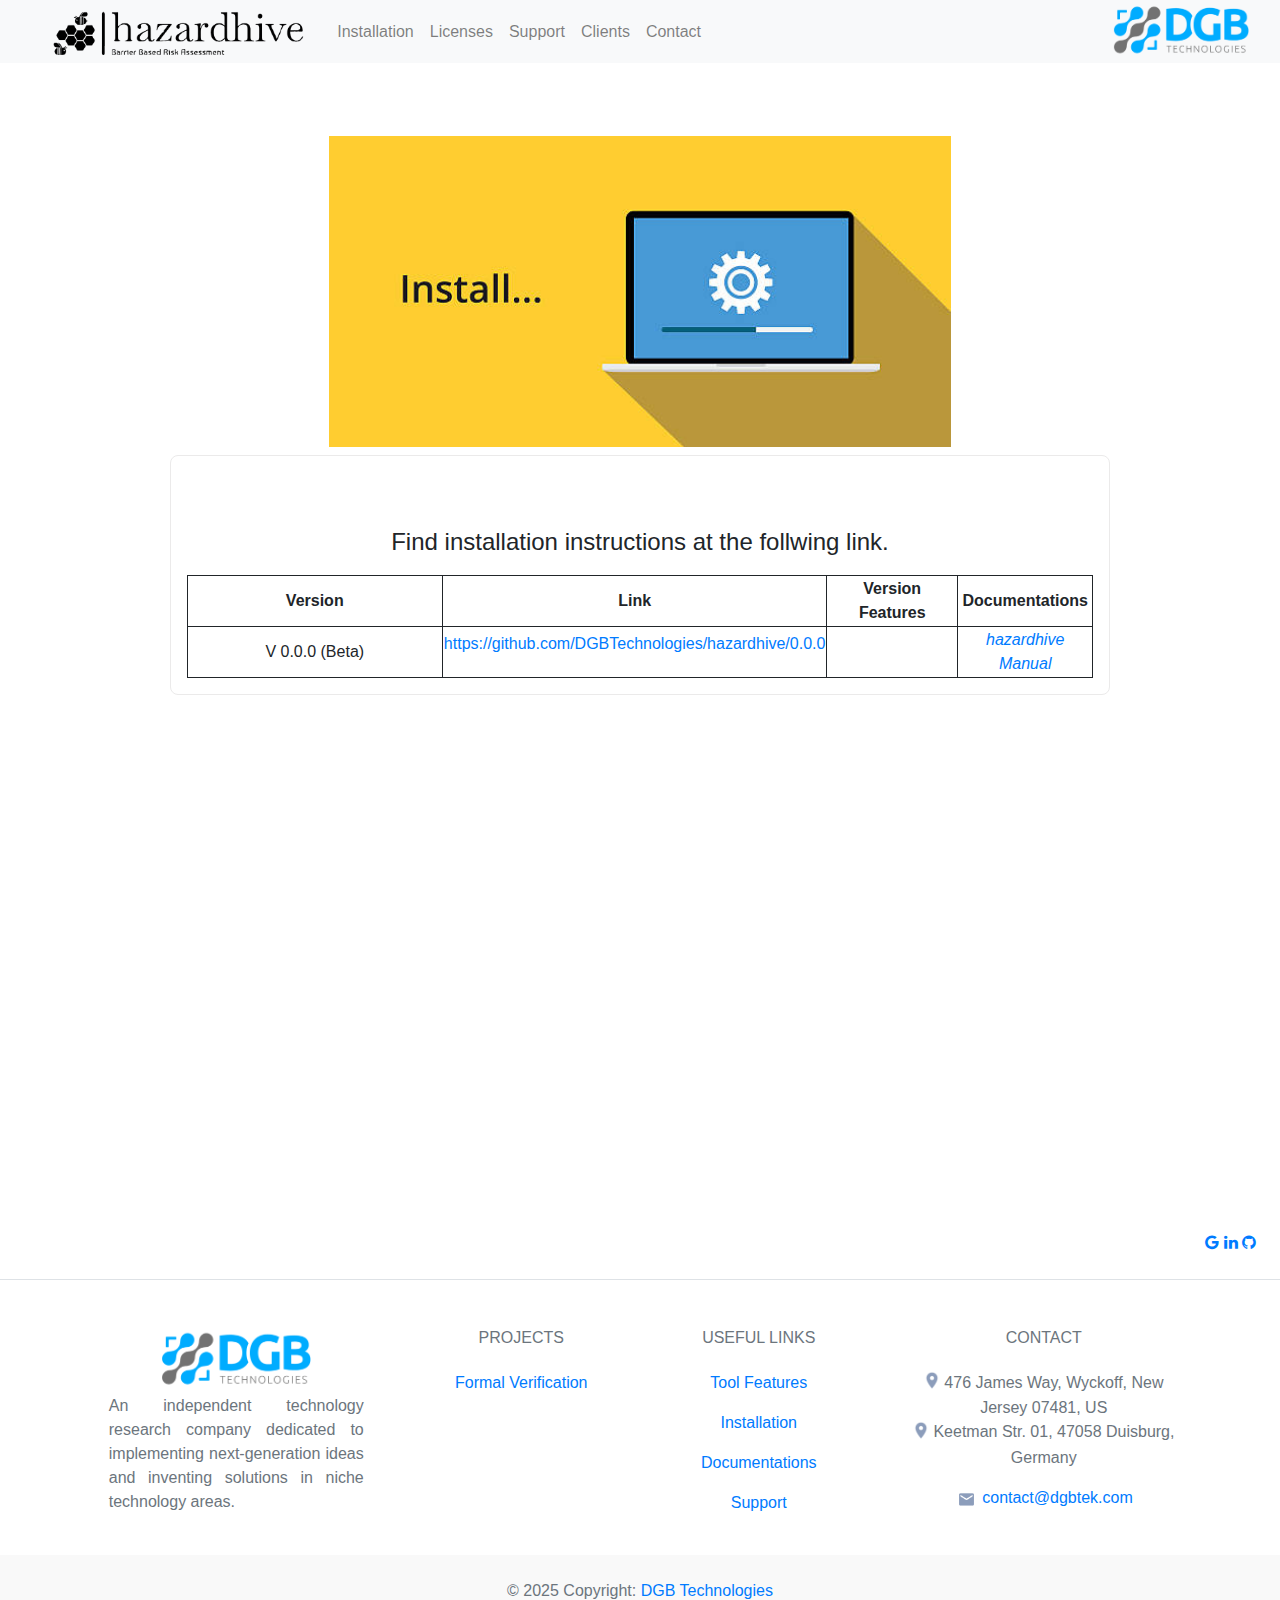
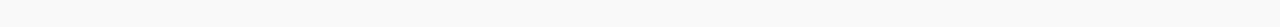
<file: src/components/installation/installation.html>
<!DOCTYPE html>
<html lang="en">
  <head>
    <meta charset="UTF-8" />
    <meta http-equiv="X-UA-Compatible" content="IE=edge" />
    <meta name="viewport" content="width=device-width, initial-scale=1.0" />
    <title>hazardhive</title>
    <link rel="icon" type="image/x-icon" class="h-25" href="/src/assets/images/hazardhive-fav.ico" />

	<!-- Latest compiled and minified CSS -->
	<link rel="stylesheet" href="/index.css" />
	<link rel="stylesheet" href="https://cdn.jsdelivr.net/npm/bootstrap@4.0.0/dist/css/bootstrap.min.css"
		integrity="sha384-Gn5384xqQ1aoWXA+058RXPxPg6fy4IWvTNh0E263XmFcJlSAwiGgFAW/dAiS6JXm" crossorigin="anonymous">
	<link href="https://cdn.jsdelivr.net/npm/bootstrap@5.0.2/dist/css/bootstrap.min.css" rel="stylesheet"
		integrity="sha384-EVSTQN3/azprG1Anm3QDgpJLIm9Nao0Yz1ztcQTwFspd3yD65VohhpuuCOmLASjC" crossorigin="anonymous" />
	<link href="https://stackpath.bootstrapcdn.com/font-awesome/4.7.0/css/font-awesome.min.css" rel="stylesheet"
		integrity="sha384-wvfXpqpZZVQGK6TAh5PVlGOfQNHSoD2xbE+QkPxCAFlNEevoEH3Sl0sibVcOQVnN" crossorigin="anonymous" />

	<link rel="stylesheet" href="/index.css" />
	<!-- font-awesome link -->
	<link rel="stylesheet" href="https://cdnjs.cloudflare.com/ajax/libs/font-awesome/4.7.0/css/font-awesome.min.css">

	<script src="https://code.jquery.com/jquery-1.10.2.js"></script>
	<!-- <script src="https://code.jquery.com/jquery-3.2.1.slim.min.js" integrity="sha384-KJ3o2DKtIkvYIK3UENzmM7KCkRr/rE9/Qpg6aAZGJwFDMVNA/GpGFF93hXpG5KkN" crossorigin="anonymous"></script> -->
	<script src="https://cdn.jsdelivr.net/npm/popper.js@1.12.9/dist/umd/popper.min.js"
		integrity="sha384-ApNbgh9B+Y1QKtv3Rn7W3mgPxhU9K/ScQsAP7hUibX39j7fakFPskvXusvfa0b4Q"
		crossorigin="anonymous"></script>
	<script src="https://cdn.jsdelivr.net/npm/bootstrap@4.0.0/dist/js/bootstrap.min.js"
		integrity="sha384-JZR6Spejh4U02d8jOt6vLEHfe/JQGiRRSQQxSfFWpi1MquVdAyjUar5+76PVCmYl"
		crossorigin="anonymous"></script>
  </head>
  <body>
    <div id="nav-placeholder"></div>
    <div class="content py-3 my-4">

      <!-- <div class="bg-image bg-light p-5 text-center shadow-1-strong  rounded text-white"> -->
      <!-- <h1 class="mb-3 h">Experience a hassle-free installation</h1> -->
  <!-- </div> -->
      <div class="container-fluid my-5  py-5 col-sm-10" style="margin-bottom:400px !important">
        <!-- <p class="display-6 pb-4"><strong>System Requirements</strong></p>
        <div class="row d-flex justify-content-evenly" id="Hello">
          <a href="https://docs.docker.com/desktop/install/mac-install/#system-requirements" class="card" style="width: 16rem;">
            <img src="../../assets/images/apple.png" class="p-5 card-img-top" alt="Mac requirements"/>
              <p class="card-title text-center">
                Mac
              </p>
          </a>
          <a href="https://docs.docker.com/desktop/install/linux-install/#system-requirements"  class="card" style="width: 16rem;">
            <img src="../../assets/images/linux.png" class=" p-5 card-img-top" alt="Linux requirements"/>
              <p class="card-title text-center">
                Linux
              </p>
          </a>
          <a href="https://docs.docker.com/desktop/install/linux-install/#system-requirements" class="card" style="width: 16rem;">
            <img  src="../../assets/images/windows.png" class="p-5 card-img-top" alt="Windows requirements"/>
              <p class="card-title text-center">
                Windows
              </p>
          </a>        
        </div> -->
        <div class="bg-image text-center shadow-1-strong mb-2 rounded text-secondary">
          <img src="/src/assets/images/installation.png"   width="60%" alt="">
        </div>


        <!-- Add a card with instructions to head to the git space -->

        <div class="card border-0 mx-5 p-3 text-center" >
          <p class="card-body"><h4>Find installation instructions at the follwing link.</h4>
            
            <table style="margin-top: 10px;">
              <tr>
                <th style="width: 30%">
                    Version
                </th>
                <th style="width: 40%">
                    Link
                </th>
                <th style="width: 15%">
                    Version Features
                </th>
                <th style="width: 15%">
                    Documentations
                </th>
            </tr>

<!-- 
                <tr>
                    <td>
                        V 2.0.0
                    </td>
                    <td>
                        <a href="https://github.com/DGBTechnologies/SAFEST/tree/2.0.0" target="_blank" rel="noreferrer noopener">https://github.com/DGBTechnologies/SAFEST/tree/2.0.0 </a></p>
                    </td>
                    <td>
                      <a href="/src/components/version-features.html">List of features</a>
                    </td>
                    <td>
                      <a href="/src/assets/docs/Safest Documentation 2.0.0.pdf" data-toggle="tooltip" data-placement="top" title="Click to view manual" target="_blank" rel="noreferrer noopener">
                        <i>SAFEST Manual</i>
                        </a>
                    </td>
                </tr>
                <tr>
                    <td>
                        V 1.0.0
                    </td>
                    <td>
                        <a href="https://github.com/DGBTechnologies/SAFEST/tree/1.0.0" target="_blank" rel="noreferrer noopener">https://github.com/DGBTechnologies/SAFEST/tree/1.0.0 </a></p>
                    </td>
                    <td>
                      <!-- <a href="/src/components/version-features.html">List of features</a> -->
                    <!-- </td>
                    <td>
                      <a href="/src/assets/docs/Safest Documentation 1.0.0.pdf" data-toggle="tooltip" data-placement="top" title="Click to view manual" target="_blank" rel="noreferrer noopener">
                        <i>SAFEST Manual</i>
                        </a>
                    </td>
                </tr>  -->

                <tr>
                    <td>
                        V 0.0.0 (Beta)
                    </td>
                    <td>
                        <a href="https://github.com/DGBTechnologies/hazardhive/0.0.0" target="_blank" rel="noreferrer noopener">https://github.com/DGBTechnologies/hazardhive/0.0.0 </a></p>
                    </td>
                    <td>
                      <!-- <a href="/src/components/version-features.html">List of features</a> -->
                    </td>
                    <td>
                      <a href="/src/assets/docs/hazardhive Documentation 0.0.0.pdf" data-toggle="tooltip" data-placement="top" title="Click to view manual" target="_blank" rel="noreferrer noopener">
                        <i>hazardhive Manual</i>
                        </a>
                    </td>

                </tr>

            </table>
            
        </div>

  
       
      </div>
    </div>
    <div id="footerdgb"></div>
    <script>
      $(function () {
        $("#nav-placeholder").load("/src/commonUI/navbar.html");
      });
      $(function () {
        $("#footerdgb").load("/src/commonUI/footer.html");
      });
    </script>
    <style>
        table, th, td {
        border: 1px solid;
        }
    </style>
  </body>
</html>
</file>
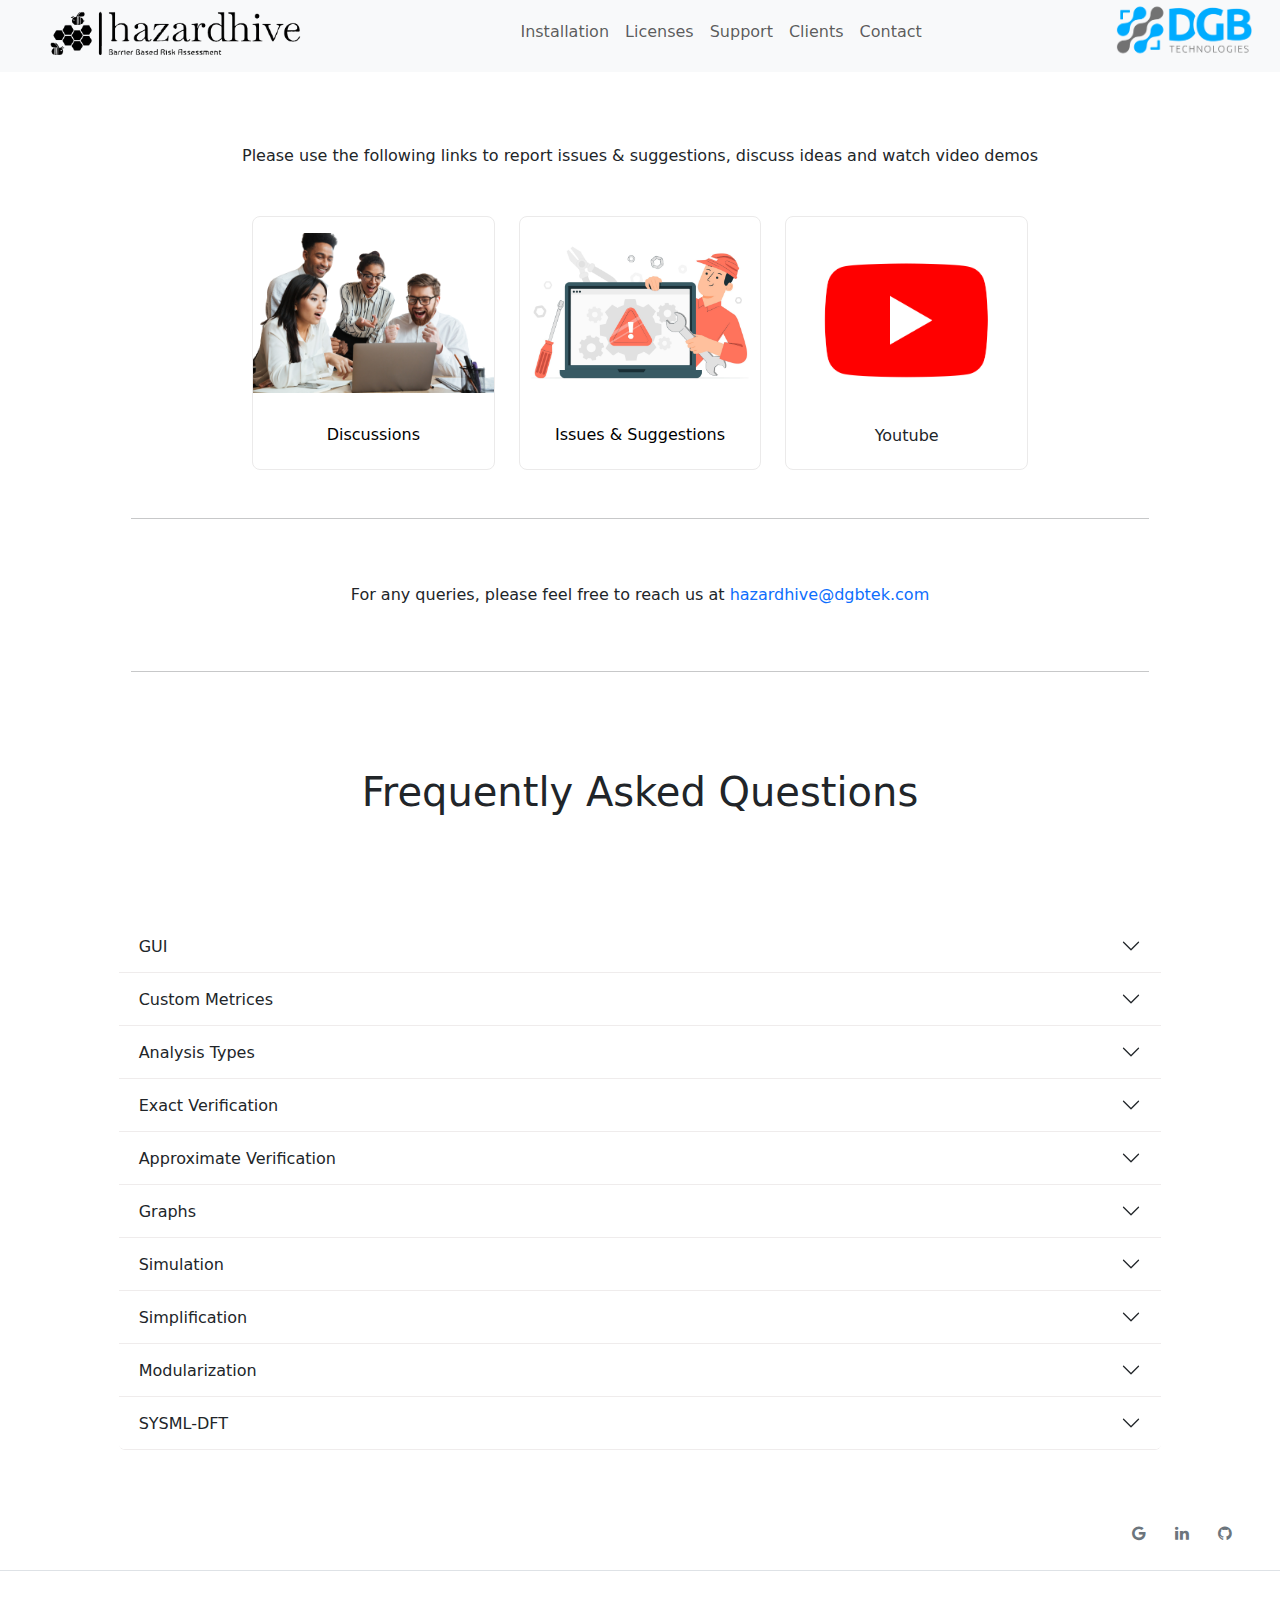
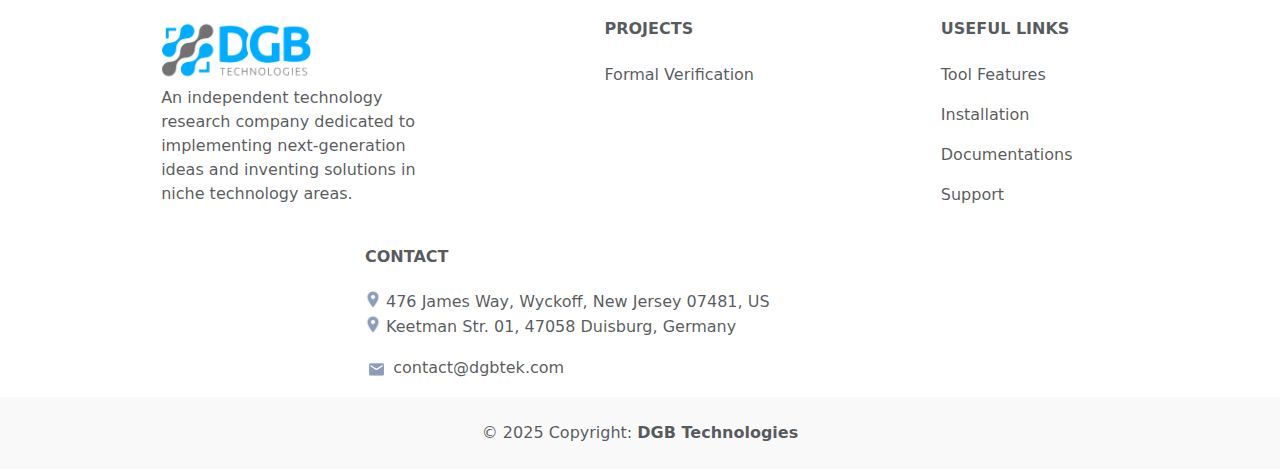
<file: src/components/support/dft-support.html>
<!DOCTYPE html>
<html lang="en">
  <head>
    <meta charset="UTF-8">
    <meta http-equiv="X-UA-Compatible" content="IE=edge">
    <meta name="viewport" content="width=device-width, initial-scale=1.0">
    <title>hazardhive</title>
    <link rel="icon" type="image/x-icon" class="h-25" href="/src/assets/images/hazardhive-fav.ico" />
    <!-- Latest compiled and minified CSS -->
    <link rel="stylesheet"
      href="/src/components/support/dft-support.css" />
    <link
      href="https://stackpath.bootstrapcdn.com/font-awesome/4.7.0/css/font-awesome.min.css"
      rel="stylesheet"
      integrity="sha384-wvfXpqpZZVQGK6TAh5PVlGOfQNHSoD2xbE+QkPxCAFlNEevoEH3Sl0sibVcOQVnN"
      crossorigin="anonymous">
    <script src="https://code.jquery.com/jquery-1.10.2.js"></script>
    <link
      href="https://cdn.jsdelivr.net/npm/bootstrap@5.0.2/dist/css/bootstrap.min.css"
      rel="stylesheet">
    <script src="/script.js "></script>
    <script src="https://cdn.jsdelivr.net/npm/bootstrap@5.0.2/dist/js/bootstrap.bundle.min.js"
     integrity="sha384-MrcW6ZMFYlzcLA8Nl+NtUVF0sA7MsXsP1UyJoMp4YLEuNSfAP+JcXn/tWtIaxVXM" crossorigin="anonymous"></script>

  </head>

  <body>
    <div id="nav-placeholder"></div>

    <div class="content">
      <nav class="navbar navbar-light bg-light navbar-expand-sm d-flex"
        id="local-nav">
        <div class="container mt-3">
          <ul class="navbar-nav px-5 ms-auto me-auto">
            <li class="nav-item justify-content-center">
              <a
                href="#"
                class="nav-link">Issues & Suggestions</a>
            </li>
            <li class="nav-item justify-content-center"><a
                href="#faq"
                class="nav-link">FAQ </a></li>
          </ul>
        </div>
      </nav>
      <!-- <div class="bg-image p-5 bg-secondary text-center shadow-1-strong mb-5 rounded text-white">
      <h1 class="mb-3 h">Support you can count on</h1>
    </div> -->

    
      <div class="py-5 container-fluid col-sm-10 py-3 my-4">
        <div class="row">
          <div class="col-sm-12">
            <p class="text-center mb-5">Please use the following links to report
              issues & suggestions, discuss ideas and watch video demos</p>
          </div>
        </div>
        <div class="row justify-content-center mb-5 ">
          <div class="col-sm-3">
            <a href="https://github.com/DGBTechnologies/hazardhive/discussions" target="_blank" rel="noreferrer noopener" >
              <div class="card">
                <div class="m-auto py-3">
                  <img src="/src/assets/images/dicussion.png"
                    alt="research-student" width="100%">
                </div>
                <div class="card-body">
                  <h6 class="card-title text-center " style="color: #000 ;">Discussions</h5>
                </div>
              </div>
            </a>
          </div>
          <div class="col-sm-3">
            <a href="https://github.com/DGBTechnologies/hazardhive/issues" target="_blank" rel="noreferrer noopener" >
              <div class="card">
                <div class="m-auto py-3">
                  <img src="/src/assets/images/issues.jpg"
                    alt="research-student" width="100%">
                </div>
                <div class="card-body">
                  <h6 class="card-title text-center" style="color: #000 ;">Issues
                    & Suggestions</h5>
                </div>
              </div>
            </a>
          </div>
          <div class="col-sm-3">
            <a href="https://www.youtube.com/@hazardhive" target="_blank" rel="noreferrer noopener" >
              <div class="card">
                <div class="m-auto py-3">
                  <img src="/src/assets/images/youtube.png"
                    alt="research-student" width="100%">
                </div>
                <div class="card-body">
                  <h6 class="card-title text-center">Youtube</h5>
                </div>
              </div>
            </a>
          </div>
        </div>
        <div class="container-fluid">
          <hr>
          <p class="p-5 text-center"> For any queries, please feel free to
            reach us at
            <a href="mailto:hazardhive@dgbtek.com">hazardhive@dgbtek.com</a></p>
          <hr>
        </div>
        <div class="row mt-5 pt-5">
          <div class="col-sm-12">
            <h1 id="faq" class="text-center">Frequently Asked Questions</h1><br>
          </div>
        </div>
      </div>


      <div class="container-fluid col-sm-10">
        <div class="row">
          <div class="col-sm-12">
            <div class="accordion" id="productsAccordion">

              <div class="accordion-item">
                <h2 class="accordion-header" id="allProducts">
                  <button type="button" class="accordion-button collapsed"
                    data-bs-toggle="collapse" data-bs-target="#collapseOne">GUI</button>
                </h2>
                <div id="collapseOne" class="accordion-collapse collapse"
                  data-bs-parent="#productsAccordion">
                  <div class="card-body">
                  </div>
                </div>
              </div>
              <div class="accordion-item">
                <h2 class="accordion-header" id="businessProducts">
                  <button type="button" class="accordion-button collapsed"
                    data-bs-toggle="collapse" data-bs-target="#collapseTwo">Custom
                    Metrices</button>
                </h2>
                <div id="collapseTwo" class="accordion-collapse collapse"
                  data-bs-parent="#productsAccordion">
                  <div class="card-body">
                  
                  </div>
                </div>
              </div>

              <div class="accordion-item">
                <h2 class="accordion-header" id="developerProducts">
                  <button type="button" class="accordion-button collapsed"
                    data-bs-toggle="collapse" data-bs-target="#collapseThree">Analysis
                    Types</button>
                </h2>
                <div id="collapseThree" class="accordion-collapse collapse"
                  data-bs-parent="#productsAccordion">
                  <div class="card-body">
                    
                  </div>
                </div>
              </div>
              <div class="accordion-item">
                <h2 class="accordion-header" id="allProducts">
                  <button type="button" class="accordion-button collapsed"
                    data-bs-toggle="collapse" data-bs-target="#collapsefour">Exact
                    Verification</button>
                </h2>
                <div id="collapsefour" class="accordion-collapse collapse"
                  data-bs-parent="#productsAccordion">
                  <div class="card-body">
                    
                  </div>
                </div>
              </div>
              <div class="accordion-item">
                <h2 class="accordion-header" id="allProducts">
                  <button type="button" class="accordion-button collapsed"
                    data-bs-toggle="collapse" data-bs-target="#collapsefive">Approximate Verification</button>
                </h2>
                <div id="collapsefive" class="accordion-collapse collapse"
                  data-bs-parent="#productsAccordion">
                  <div class="card-body">
                    
                  </div>
                </div>
              </div>
              <div class="accordion-item">
                <h2 class="accordion-header" id="allProducts">
                  <button type="button" class="accordion-button collapsed"
                    data-bs-toggle="collapse" data-bs-target="#collapsesix">Graphs</button>
                </h2>
                <div id="collapsesix" class="accordion-collapse collapse"
                  data-bs-parent="#productsAccordion">
                  <div class="card-body">
                    
                  </div>
                </div>
              </div>
              <div class="accordion-item">
                <h2 class="accordion-header" id="allProducts">
                  <button type="button" class="accordion-button collapsed"
                    data-bs-toggle="collapse" data-bs-target="#collapseseven">Simulation</button>
                </h2>
                <div id="collapseseven" class="accordion-collapse collapse"
                  data-bs-parent="#productsAccordion">
                  <div class="card-body">
                    
                  </div>
                </div>
              </div>
              <div class="accordion-item">
                <h2 class="accordion-header" id="allProducts">
                  <button type="button" class="accordion-button collapsed"
                    data-bs-toggle="collapse" data-bs-target="#collapseeight">Simplification</button>
                </h2>
                <div id="collapseeight" class="accordion-collapse collapse"
                  data-bs-parent="#productsAccordion">
                  <div class="card-body">
                   
                  </div>
                </div>
              </div>
              <div class="accordion-item">
                <h2 class="accordion-header" id="allProducts">
                  <button type="button" class="accordion-button collapsed"
                    data-bs-toggle="collapse" data-bs-target="#collapsenine">Modularization</button>
                </h2>
                <div id="collapsenine" class="accordion-collapse collapse"
                  data-bs-parent="#productsAccordion">
                  <div class="card-body">
                   
                  </div>
                </div>
              </div>
              <div class="accordion-item">
                <h2 class="accordion-header" id="allProducts">
                  <button type="button" class="accordion-button collapsed"
                    data-bs-toggle="collapse" data-bs-target="#collapseten">SYSML-DFT</button>
                </h2>
                <div id="collapseten" class="accordion-collapse collapse"
                  data-bs-parent="#productsAccordion">
                  <div class="card-body">
                    
                  </div>
                </div>
              </div>
            </div>
          </div>
        </div>
      </div>

    </div>
    <div id="footerdgb"></div>
    <script>
        $(function () {
          $("#nav-placeholder").load("/src/commonUI/navbar.html");
        });
        $(function(){
          $("#footerdgb").load("/src/commonUI/footer.html");
        });
        </script>
  </body>

</html>
</file>
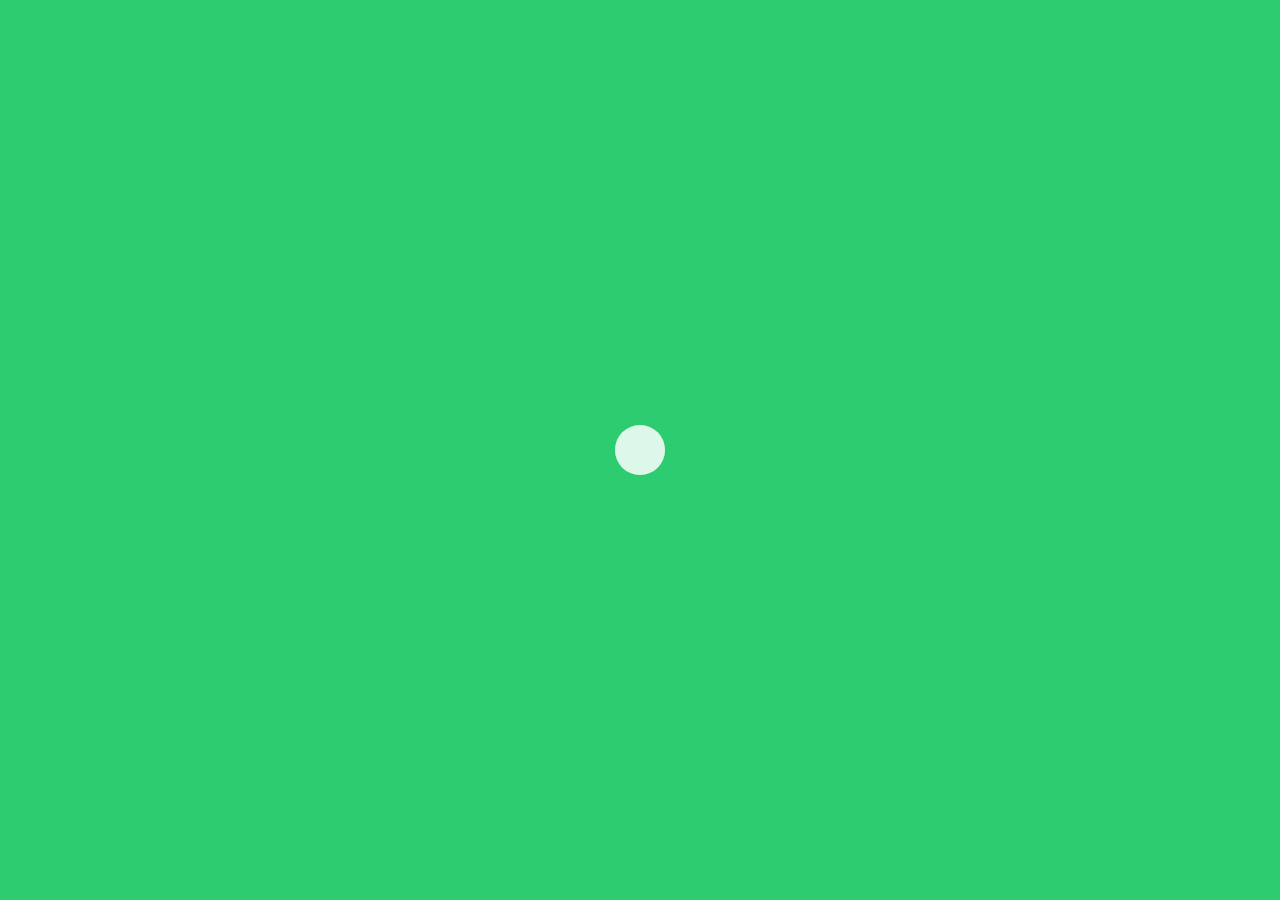
<file: src/components/contact/fakeLoader.js-master/demo/demo1.html>
<!DOCTYPE html>
<!--[if lt IE 7]>      <html class="no-js lt-ie9 lt-ie8 lt-ie7"> <![endif]-->
<!--[if IE 7]>         <html class="no-js lt-ie9 lt-ie8"> <![endif]-->
<!--[if IE 8]>         <html class="no-js lt-ie9"> <![endif]-->
<!--[if gt IE 8]><!--> <html class="no-js"> <!--<![endif]-->
    <head>
        <meta charset="utf-8">
        <meta http-equiv="X-UA-Compatible" content="IE=edge,chrome=1">
        <title>DEMO1</title>
        <meta name="description" content="">
        <meta name="viewport" content="width=device-width, initial-scale=1">
        <link rel="stylesheet" href="css/bootstrap.min.css">
        <link rel="stylesheet" href="css/demo.css">
        <link rel="stylesheet" href="css/fakeLoader.min.css">
    </head>
    <body>

        <section id="section-navigation">
            <div class="container text-center">
                <a href="http://joaopereirawd.github.io/fakeLoader.js"><button class="btn-default btn-goback">← Article & Download</button></a>
            </div>
            <div class="container text-center">
                <a href="demo1.html"><button class="btn-default btn-white btn-active">Spinner1</button></a>
                <a href="demo2.html"><button class="btn-default btn-white">Spinner2</button></a>
                <a href="demo3.html"><button class="btn-default btn-white">Spinner3</button></a>
                <a href="demo4.html"><button class="btn-default btn-white">Spinner4</button></a>
                <a href="demo5.html"><button class="btn-default btn-white">Spinner5</button></a>
                <a href="demo6.html"><button class="btn-default btn-white">Spinner6</button></a>
                <a href="demo7.html"><button class="btn-default btn-white">Spinner7</button></a>
            </div>
        </section>

        <div class="container text-center">
        <script async type="text/javascript" src="//cdn.carbonads.com/carbon.js?serve=CK7DLK3E&placement=joaopereirawdgithubio" id="_carbonads_js"></script>
            <h1>DOM was loaded</h1>
        </div>
        
        <script src="https://cdnjs.cloudflare.com/ajax/libs/jquery/3.3.1/jquery.min.js"></script>
        <script src="js/fakeLoader.min.js"></script>
        <div class="fakeLoader"></div>

        <script>
            $(document).ready(function () {
                $.fakeLoader({
                    bgColor: '#2ecc71',
                    spinner:"spinner1"
                });
            });
        </script>

    </body>
</html>
</file>
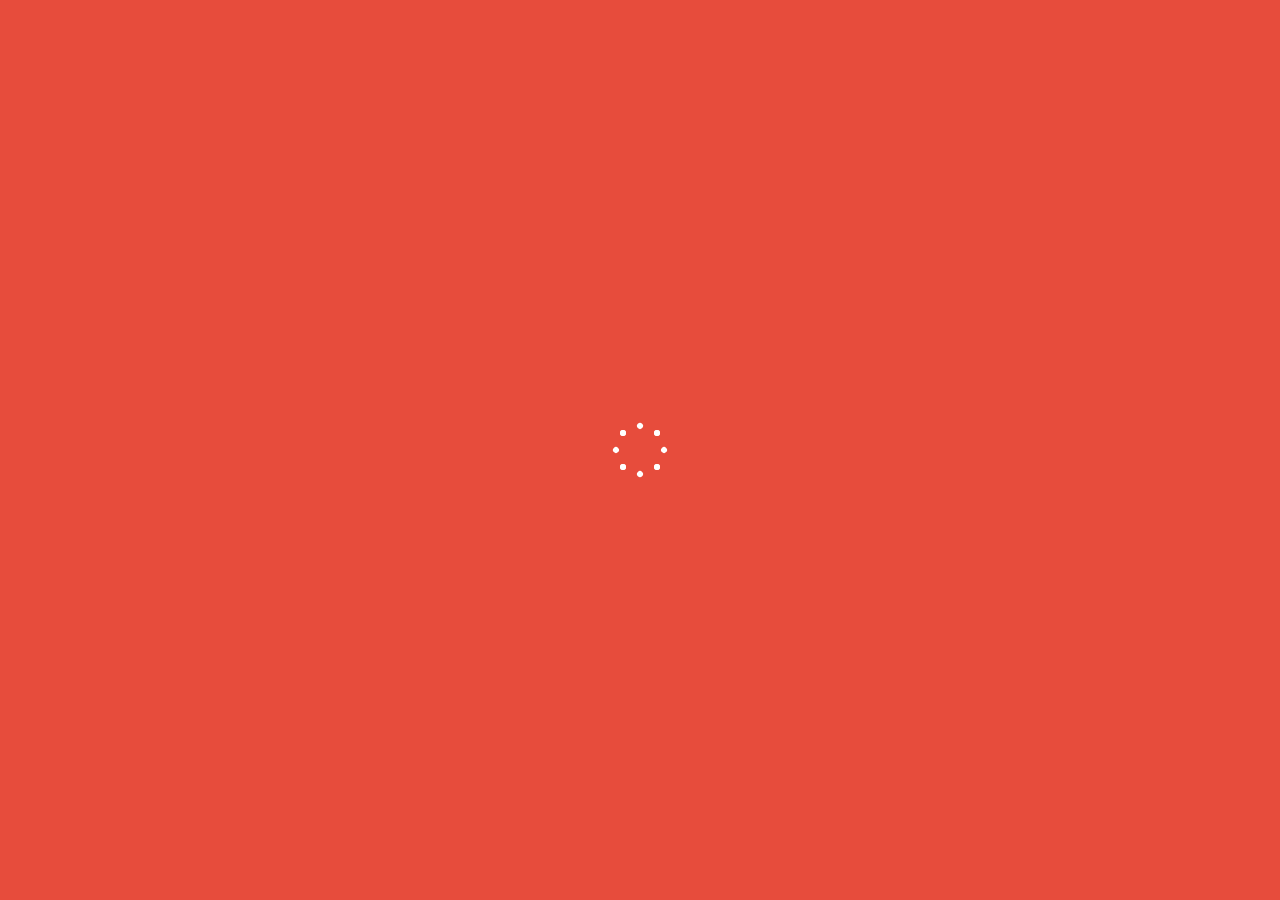
<file: src/components/contact/fakeLoader.js-master/demo/demo2.html>
<!DOCTYPE html>
<!--[if lt IE 7]>      <html class="no-js lt-ie9 lt-ie8 lt-ie7"> <![endif]-->
<!--[if IE 7]>         <html class="no-js lt-ie9 lt-ie8"> <![endif]-->
<!--[if IE 8]>         <html class="no-js lt-ie9"> <![endif]-->
<!--[if gt IE 8]><!--> <html class="no-js"> <!--<![endif]-->
    <head>
        <meta charset="utf-8">
        <meta http-equiv="X-UA-Compatible" content="IE=edge,chrome=1">
        <title>DEMO2</title>
        <meta name="description" content="">
        <meta name="viewport" content="width=device-width, initial-scale=1">
        <link rel="stylesheet" href="css/bootstrap.min.css">
        <link rel="stylesheet" href="css/demo.css">
        <link rel="stylesheet" href="css/fakeLoader.min.css">
    </head>
    <body>
    <!--[if lt IE 7]>
        <p class="browsehappy">You are using an <strong>outdated</strong> browser. Please <a href="http://browsehappy.com/">upgrade your browser</a> to improve your experience.</p>
    <![endif]-->
        <div class="fakeloader"></div>

        <section id="section-navigation">

            <div class="container text-center">
                <a href="http://joaopereirawd.github.io/fakeLoader.js"><button class="btn-default btn-goback">← Article & Download</button></a>
            </div>
            
            <div class="container text-center">
                <a href="demo1.html"><button class="btn-default btn-white">Spinner1</button></a>
                <a href="demo2.html"><button class="btn-default btn-white btn-active">Spinner2</button></a>
                <a href="demo3.html"><button class="btn-default btn-white">Spinner3</button></a>
                <a href="demo4.html"><button class="btn-default btn-white">Spinner4</button></a>
                <a href="demo5.html"><button class="btn-default btn-white">Spinner5</button></a>
                <a href="demo6.html"><button class="btn-default btn-white">Spinner6</button></a>
                <a href="demo7.html"><button class="btn-default btn-white">Spinner7</button></a>
            </div>
        </section>

        <div class="container text-center">
            <script async type="text/javascript"
                src="//cdn.carbonads.com/carbon.js?serve=CK7DLK3E&placement=joaopereirawdgithubio" id="_carbonads_js"></script>
            <h1>DOM was loaded</h1>
        </div>
        
        <script src="https://cdnjs.cloudflare.com/ajax/libs/jquery/3.3.1/jquery.min.js"></script>
        <script src="js/fakeLoader.min.js"></script>
        <div class="fakeLoader"></div>
        <script>
            $(document).ready(function () {
                $.fakeLoader({
                    bgColor: '#e74c3c',
                    spinner: 'spinner2'
                });
            });
        </script>

    </body>
</html>
</file>
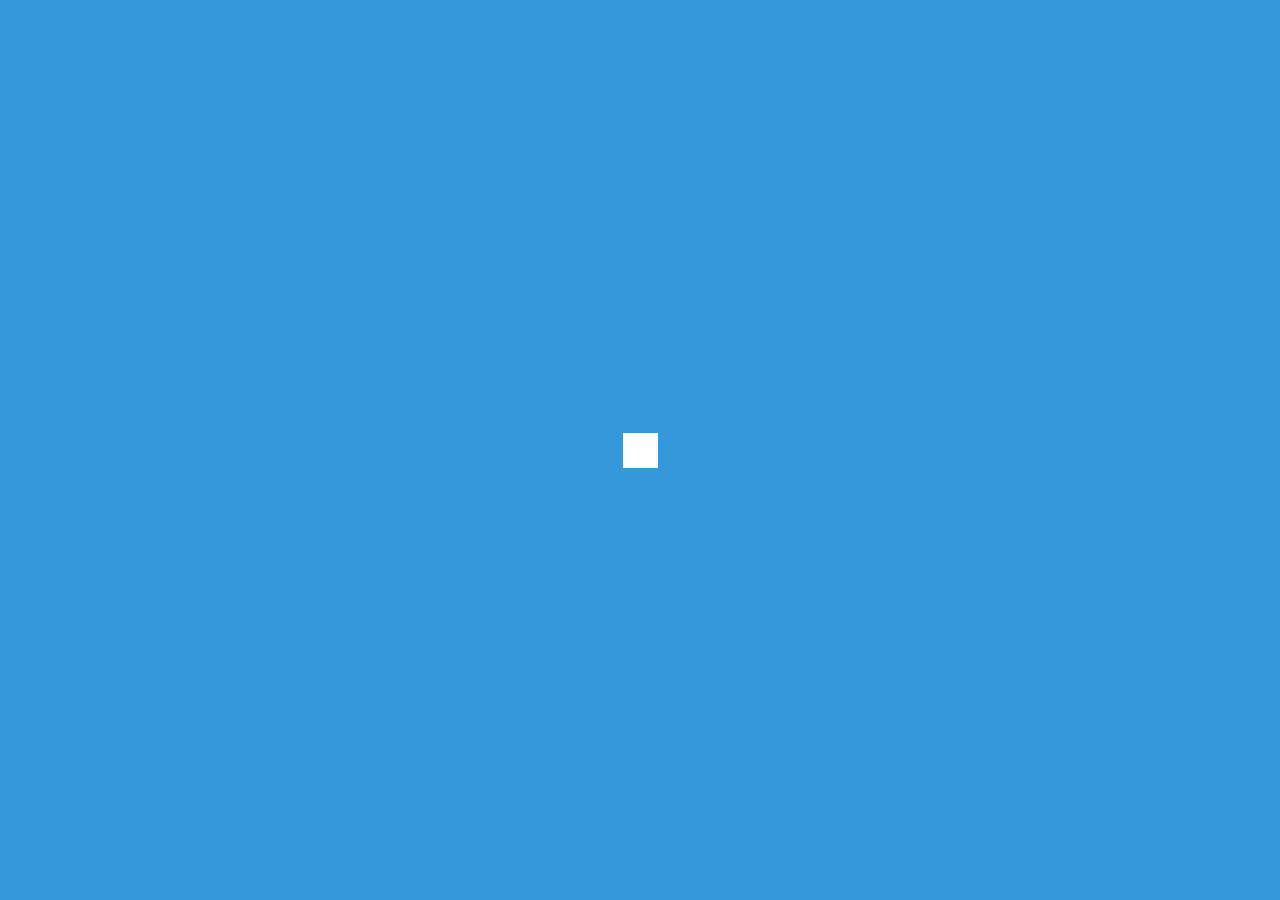
<file: src/components/contact/fakeLoader.js-master/demo/demo3.html>
<!DOCTYPE html>
<!--[if lt IE 7]>      <html class="no-js lt-ie9 lt-ie8 lt-ie7"> <![endif]-->
<!--[if IE 7]>         <html class="no-js lt-ie9 lt-ie8"> <![endif]-->
<!--[if IE 8]>         <html class="no-js lt-ie9"> <![endif]-->
<!--[if gt IE 8]><!--> <html class="no-js"> <!--<![endif]-->
    <head>
        <meta charset="utf-8">
        <meta http-equiv="X-UA-Compatible" content="IE=edge,chrome=1">
        <title>DEMO3</title>
        <meta name="description" content="">
        <meta name="viewport" content="width=device-width, initial-scale=1">
        <link rel="stylesheet" href="css/bootstrap.min.css">
        <link rel="stylesheet" href="css/demo.css">
        <link rel="stylesheet" href="css/fakeLoader.min.css">
    </head>
    <body>
    <!--[if lt IE 7]>
        <p class="browsehappy">You are using an <strong>outdated</strong> browser. Please <a href="http://browsehappy.com/">upgrade your browser</a> to improve your experience.</p>
    <![endif]-->
        <div class="fakeloader"></div>

        <section id="section-navigation">

            <div class="container text-center">
                <a href="http://joaopereirawd.github.io/fakeLoader.js"><button class="btn-default btn-goback">← Article & Download</button></a>
            </div>
            
            <div class="container text-center">
                <a href="demo1.html"><button class="btn-default btn-white">Spinner1</button></a>
                <a href="demo2.html"><button class="btn-default btn-white">Spinner2</button></a>
                <a href="demo3.html"><button class="btn-default btn-white btn-active">Spinner3</button></a>
                <a href="demo4.html"><button class="btn-default btn-white">Spinner4</button></a>
                <a href="demo5.html"><button class="btn-default btn-white">Spinner5</button></a>
                <a href="demo6.html"><button class="btn-default btn-white">Spinner6</button></a>
                <a href="demo7.html"><button class="btn-default btn-white">Spinner7</button></a>
            </div>
        </section>

        <div class="container text-center">
            <script async type="text/javascript"
                src="//cdn.carbonads.com/carbon.js?serve=CK7DLK3E&placement=joaopereirawdgithubio" id="_carbonads_js"></script>
            <h1>DOM was loaded</h1>
        </div>
        
        <script src="https://cdnjs.cloudflare.com/ajax/libs/jquery/3.3.1/jquery.min.js"></script>
        <script src="js/fakeLoader.min.js"></script>
        <script>
            $(document).ready(function(){
                $.fakeLoader({
                    timeToHide:1200,
                    bgColor:"#3498db",
                    spinner:"spinner4"
                });
            });
        </script>


        <div class="fakeLoader"></div>
    </body>
</html>
</file>
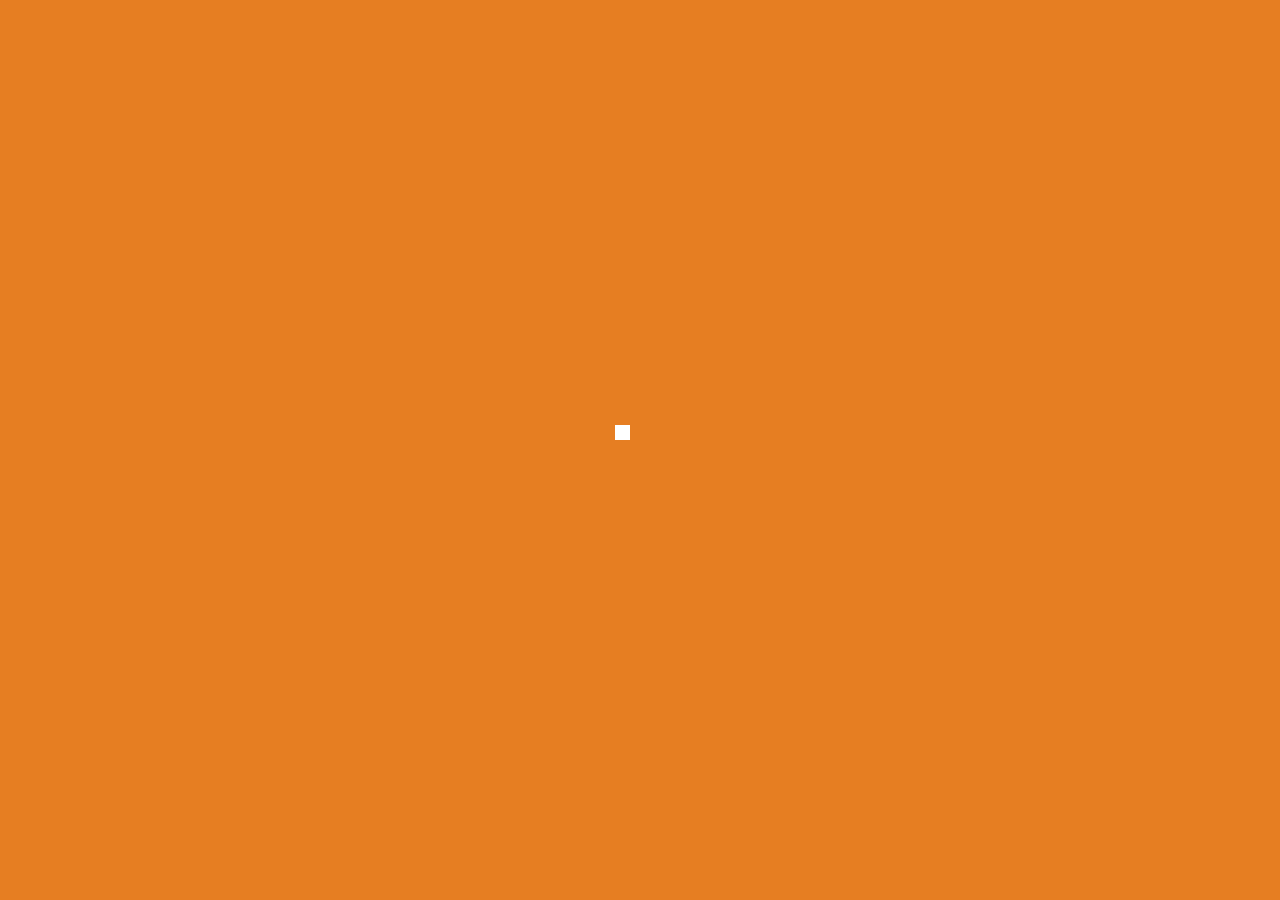
<file: src/components/contact/fakeLoader.js-master/demo/demo5.html>
<!DOCTYPE html>
<!--[if lt IE 7]>      <html class="no-js lt-ie9 lt-ie8 lt-ie7"> <![endif]-->
<!--[if IE 7]>         <html class="no-js lt-ie9 lt-ie8"> <![endif]-->
<!--[if IE 8]>         <html class="no-js lt-ie9"> <![endif]-->
<!--[if gt IE 8]><!--> <html class="no-js"> <!--<![endif]-->
    <head>
        <meta charset="utf-8">
        <meta http-equiv="X-UA-Compatible" content="IE=edge,chrome=1">
        <title>DEMO5</title>
        <meta name="description" content="">
        <meta name="viewport" content="width=device-width, initial-scale=1">
        <link rel="stylesheet" href="css/bootstrap.min.css">
        <link rel="stylesheet" href="css/demo.css">
        <link rel="stylesheet" href="css/fakeLoader.min.css">
    </head>
    <body>
    <!--[if lt IE 7]>
        <p class="browsehappy">You are using an <strong>outdated</strong> browser. Please <a href="http://browsehappy.com/">upgrade your browser</a> to improve your experience.</p>
    <![endif]-->
        <div class="fakeloader"></div>
        
        <section id="section-navigation">
            
            <div class="container text-center">
                <a href="http://joaopereirawd.github.io/fakeLoader.js"><button class="btn-default btn-goback">← Article & Download</button></a>
            </div>

            <div class="container text-center">
                <a href="demo1.html"><button class="btn-default btn-white">Spinner1</button></a>
                <a href="demo2.html"><button class="btn-default btn-white">Spinner2</button></a>
                <a href="demo3.html"><button class="btn-default btn-white">Spinner3</button></a>
                <a href="demo4.html"><button class="btn-default btn-white">Spinner4</button></a>
                <a href="demo5.html"><button class="btn-default btn-white btn-active">Spinner5</button></a>
                <a href="demo6.html"><button class="btn-default btn-white">Spinner6</button></a>
                <a href="demo7.html"><button class="btn-default btn-white">Spinner7</button></a>
            </div>
        </section>

        <div class="container text-center">
            <script async type="text/javascript"
                src="//cdn.carbonads.com/carbon.js?serve=CK7DLK3E&placement=joaopereirawdgithubio" id="_carbonads_js"></script>
            <h1>DOM was loaded</h1>
        </div>
        
        <script src="https://cdnjs.cloudflare.com/ajax/libs/jquery/3.3.1/jquery.min.js"></script>
        <script src="js/fakeLoader.min.js"></script>
        <script>
            $(document).ready(function(){
                $.fakeLoader({
                    timeToHide:1200,
                    bgColor:"#e67e22",
                    spinner:"spinner5"
                });
            });
        </script>

        <div class="fakeLoader"></div>
    </body>
</html>
</file>
<file: index.css>
body {
  height: 100%;
  margin: 0;
  padding: 0;
  overflow: auto;
  /* position: fixed; */
  top: 0;
  left: 0;
  width: 100%;
}

/* .level1-heading{
    font-size:xx-large;
    font: weight 500px;;
} */

.page-wrapper {
  min-height: 100vh; /* Full height of the viewport */
  display: flex;
  flex-direction: column; /* Stack navbar and content vertically */
}

#local-nav{
  background-color:white; 
  position: sticky; 
  top: 0; 
  z-index: 6;
}

.display-1{
    font-weight: normal !important;
}

/* css for navigation bar */
.nav-item{
    font-weight: 400;
    color:black;
    font-size: 1rem;
}
/* .nav-item:hover{
    background-color: #f3f3f3;
    border-radius: 2px;
}  */
.nav-link:active{
        border-bottom: 2px solid blue;
}

/* css for html-cards */
.card{
    border:0.4px solid rgb(235, 234, 234) !important;
    border-radius: 8px !important;

}
.card:hover{
    box-shadow: 0px 1px 5px rgb(231, 229, 229); 
}

.card-body{
    border: 0.4px rounded solid rgb(235, 234, 234);
}

.card img{
    object-fit: fill !important;
}
/* css for container-row */

#row:hover{
    background-color: #f3f3f3;
    border-radius: 2px;
}

/* new update notification badge*/

.notify-badge{
    position: relative;
    background: rgba(3, 118, 134, 0.6);
    height:3rem;
    top:6rem;
    left:15rem;
    width:3rem;
    padding-top: 15px;
    font-size:0.8rem;
    line-height: 0.7rem;
    text-align: center;
    border-radius: 100%;
    color: whitesmoke;
    text-decoration: none;
    box-shadow: 5px 2px 5px #888888;;
}
.release-desc{
    font-weight:lighter;
}

/* css for dgb-education avatars */
.avatar {
    vertical-align: middle;
    width: 200px;
    height: 200px;
    border-radius: 50%;
  }

.accordion-item{
    border: 0 !important;
    border-bottom: 1px solid #efecec !important;
}

/* css for products-heading animation */
.animator{
    display: flex;
    align-items: center;
	justify-content: center;
}
.content {
    position: relative;
  }
  
  /* .content h2 {
    color: #fff;
    font-size: 8em;
    position: absolute;
    transform: translate(0%, -50%);
  } */
  
  /* .content h2:nth-child(1) {
    color: transparent;
    -webkit-text-stroke: 2px #03a9f4;
  } */
  
  /* .content h2:nth-child(2) {
    color: #03a9f4;
    animation: animate 4s ease-in-out infinite;
  }
   */
  @keyframes animate {
    0%,
    100% {
      clip-path: polygon(
        0% 45%,
        16% 44%,
        33% 50%,
        54% 60%,
        70% 61%,
        84% 59%,
        100% 52%,
        100% 100%,
        0% 100%
      );
    }
  
    50% {
      clip-path: polygon(
        0% 60%,
        15% 65%,
        34% 66%,
        51% 62%,
        67% 50%,
        84% 45%,
        100% 46%,
        100% 100%,
        0% 100%
      );
    }
  }



  #hexGrid {
    display: flex;
    flex-wrap: wrap;
    width: 90%;
    margin: 0 auto;
    overflow: hidden;
    font-family: sans-serif;
    list-style-type: none;
  }
  
  .hex {
    position: relative;
    visibility:hidden;
    outline:1px solid transparent; /* fix for jagged edges in FF on hover transition */
    transition: all 0.5s;
    backface-visibility: hidden;
    will-change: transform;
    transition: all 0.5s;
  }
  .hex::after{
    content:'';
    display:block;
    padding-bottom: 86.602%;  /* =  100 / tan(60) * 1.5 */
  }
  .hexIn{
    position: absolute;
    width:96%;
    padding-bottom: 110.851%; /* =  width / sin(60) */
    margin: 2%;
    overflow: hidden;
    visibility: hidden;
    outline:1px solid transparent; /* fix for jagged edges in FF on hover transition */
    -webkit-transform: rotate3d(0,0,1,-60deg) skewY(30deg);
        -ms-transform: rotate3d(0,0,1,-60deg) skewY(30deg);
            transform: rotate3d(0,0,1,-60deg) skewY(30deg);
      transition: all 0.5s;
  }
  .hexIn * {
    position: absolute;
    visibility: visible;
    outline:1px solid transparent; /* fix for jagged edges in FF on hover transition */
  }
  .hexLink {
      display:block;
      width: 100%;
      height: 100%;
      text-align: center;
      color: #fff;
      overflow: hidden;
      -webkit-transform: skewY(-30deg) rotate3d(0,0,1,60deg);
          -ms-transform: skewY(-30deg) rotate3d(0,0,1,60deg);
              transform: skewY(-30deg) rotate3d(0,0,1,60deg);
  }
  
  
  
  
  /*** HEX CONTENT **********************************************************************/
  .hex img {
    left: -100%;
    right: -100%;
    width: auto;
    height: 100%;
    margin: 0 auto;
  }
  
  /* .hex h1, .hex p {
    width: 100%;
    padding: 5%;
    box-sizing:border-box;
    font-weight: 300;
    opacity: 0;
  } */
  
  #imageLabel {
    position: absolute;
    top: 50%;
    left: 50%;
    transform: translate(-50%, -50%);
    background-color: black;
    color: white;
    padding-left: 20px;
    padding-right: 20px;
  }
  .hex h1:before, .hex h1:after {
    display: inline-block;
    margin: 0 0.5em;
    width: 0.25em;
    height: 0.03em;
    background: #ffffff;
    content: '';
    vertical-align: middle;
    transition: all 0.3s;
    text-align:center;
  }
 
  
  .img {
    position: absolute;
    top: 0;
    right: 0;
    bottom: 0;
    left: 0;
    /* filter: blur(4px); */
    background-position: center center;
    background-size: cover;
    overflow: hidden;
  -webkit-clip-path: polygon(50% 0%, 100% 25%, 100% 75%, 50% 100%, 0% 75%, 0% 25%);
  clip-path: polygon(50% 0%, 100% 25%, 100% 75%, 50% 100%, 0% 75%, 0% 25%);
  }
  
  .img:before, .img:after {
    position: absolute;
    top: 0;
    right: 0;
    bottom: 0;
    left: 0;
    content: '';
    opacity: 0;
    transition: opacity 0.5s;
  }
  .img:before {
    background: rgba(22, 103, 137, 0.3)
  }
  .img:after {
    background: linear-gradient(to top, transparent, rgba(0, 0, 0, 0.5), transparent);
  }
  
 
  /*** HOVER EFFECT  **********************************************************************/
  
  .hexLink:hover p, .hexLink:focus p{
    opacity:1;
    transition: 0.8s;
    }
   
    .hexIn:hover .img:before,
    .hexIn:hover .img:after,
    .hexIn:hover .hexLink {
      opacity: 0.25;
    }
    
    
    /*** HEXAGON SIZING AND EVEN ROW INDENTATION *****************************************************************/
    @media (min-width:1201px) { /* <- 5-4  hexagons per row */
      #hexGrid{
        padding-bottom: 10.4%
      }
      .hex {
        width: 25%; /* = 100 / 5 */
      }
      .hex:nth-child(3n+4){
        margin-left:12.5%; 
      }
      .hex:nth-child(3n+7){ 
        margin-left:0%; 
      }
      .hex:nth-child(3n+10){ 
        margin-left:0%;  
      }
      .hex:nth-child(3n+11){ 
        margin-left:12.5%;  
      }
    }
    
    @media (max-width: 1200px) and (min-width:901px) { /* <- 4-3  hexagons per row */
      #hexGrid{
        padding-bottom: 8.5%;
        font-size: 13px;
      }
      .hex {
        width: 25%; /* = 100 / 4 */
      }
      .hex:nth-child(3n+4){
        margin-left:12.5%; 
      }
      .hex:nth-child(3n+7){ 
        margin-left:0%; 
      }
      .hex:nth-child(3n+10){ 
        margin-left:0%;  
      }
      .hex:nth-child(3n+11){ 
        margin-left:12.5%;  
      }
    }
    
    @media (max-width: 900px) and (min-width:601px) { /* <- 3-2  hexagons per row */
      #hexGrid{
        padding-bottom: 8.4%;
        font-size: 14px;
      }
      .hex {
        width: 25%; /* = 100 / 3 */
      }
      .hex:nth-child(3n+4){
        margin-left:12.5%; 
      }
      .hex:nth-child(3n+7){ 
        margin-left:0%; 
      }
      .hex:nth-child(3n+10){ 
        margin-left:0%;  
      }
      .hex:nth-child(3n+11){ 
        margin-left:12.5%;  
      }
    }
    
    @media (max-width: 600px) { /* <- 2-1  hexagons per row */
      #hexGrid{
        padding-bottom: 11.2%;
        font-size: 12px;
      }
      .hex {
        width: 25%; /* = 100 / 3 */
      }
      .hex:nth-child(3n+4){
        margin-left:12.5%; 
      }
      .hex:nth-child(3n+7){ 
        margin-left:0%; 
      }
      .hex:nth-child(3n+10){ 
        margin-left:0%;  
      }
      .hex:nth-child(3n+11){ 
        margin-left:12.5%;  
      }
    }
    
    @media (max-width: 400px) {
        #hexGrid {
            font-size: 8px;
        }
    }
    
  
.carousel-item{
    height: 20rem;
    /* background: #000; */
    color: #f3f3f3;
    position: relative;    
}

.carousel-container{
    position: absolute;
    bottom: 0;
    left: 0;
    right: 0;
    padding-bottom: 50px;
}

.overlay-image{
    position: absolute;
    bottom: 0;
    left: 0;
    right: 0;
    top: 0;
    background-position: center;
    background-size: cover;
    opacity: 1;
}





/* testimonials slider css in index page */

.carouselBody {
  color: #000;
  overflow-x: hidden; 
  height: 100%;
  /* background: linear-gradient(#01579B, #03A9F4); */
  background-repeat: no-repeat;
  
}

.card-main {
  padding: 20px;
  /* border-radius: 10px; */
  border: none;
  margin-top: 20px;
  margin-bottom: 1px;
  padding-bottom: 20px;
  height: 28rem;
  box-shadow: 0 4px 8px 0 rgba(0, 0, 0, 0.2);
}

.card-0 {
  color: rgb(14, 4, 4);

  /* background-image: url(/src/assets/images/bg-higlights.jpg); */
  position: relative;
  margin-left: 3.8rem;
  margin-right: 0.23rem;
  border-radius: 10px;
  height: 20rem;
  box-shadow: 0 4px 8px 0 rgba(0, 0, 0, 0.2);

}

.carousel-indicators li {
  cursor: pointer;
  border-radius: 50% !important;
  width: 10px;
  height: 10px;
}

.profile {
  color: #000;
  /* background-color: #d0b991; */
  position: absolute;
  left: -60px;
  top: 17%;
  border-radius: 8px;
  border-top-left-radius: 0px; 
  border-bottom-right-radius: 0px; 
  box-shadow: 0px 2px 2px 0px rgb(99, 99, 99);
}

.profile-pic {
  width: 120px;
  height: 120px;
  border-bottom-left-radius: 10px;
  border-top-right-radius: 10px;
}

.open-quotes {
  margin-left: 130px;
  margin-top: 100px;
}

.content1 {
  margin-left: 150px;
  margin-right: 80px;
}

.close-quotes {
  margin-bottom: 100px;
  margin-right: 60px
}

@media screen and (max-width: 600px) {
  .card-main {
      padding: 50px 10px;
  }

  .card-0 {
      min-height: 432px;
  }

  .profile {
      top: 24%;
  }

  .profile-pic {
      width: 90px;
      height: 90px;
  }

  .open-quotes {
      margin-left: 100px;
  }

  .content1 {
      margin-left: 120px;
      margin-right: 50px;
  }

  .close-quotes {
      margin-right: 30px
  }
}
/* meeting card */
#card {
  box-shadow: 0 4px 8px 0 rgba(0, 0, 0, 0.2);
  padding: 16px;
  text-align: center;
  background-color: #444;
  color: black;
  background-color: white;
}

a.social {
  text-decoration: none;
}


.card-container {
  width: 100%;
  display: flex;
  flex-wrap: wrap;
  justify-content: space-around;
}

.info-card {
  margin: 40px;
  position: relative;
  max-width: 250px;
  max-height: 350px;
  box-shadow: 0 40px 60px -6px black;
}

.info-card-title {
  display: block;
  text-align: center;
  color: #fff;
  background-color: #6184a8;
  padding: 2%;
  border-top-right-radius: 4px;
  border-top-left-radius: 4px;
}

.info-card-image {
  width: 100%;
  height: 98%;
  object-fit: cover;
  display: block;
  position: relative;
}

.info-card-description {
  display: block;
  font-size: 1rem;
  position: absolute;
  height: 0;
  top: 0;
  opacity: 0;
  padding: 18px 8%;
  background-color: white;
  overflow-y: auto;
  transition: 0.8s ease;
  border-radius: 4px;
}

.info-card:hover .info-card-description {
  opacity: 1;
  height: 100%;
}

.info-card-description ul {
  list-style-type: disc;
  padding-left: 20px;
}





/* Specific styles for the Contact Page */
.contact-page {
  /* Ensure the page wrapper takes full height */
  min-height: 100vh;
  display: flex;
  flex-direction: column;
  overflow: hidden; /* Prevents overflow issues */
}

/* Navbar specific adjustments on contact page */
.contact-page #local-nav {
  position: sticky;
  top: 0;
  z-index: 10; /* Ensure it stays above other elements */
  background-color: white; /* Background to prevent overlap issues */
  box-shadow: 0 2px 5px rgba(0, 0, 0, 0.1); /* Optional for a slight shadow */
}

/* Ensure footer is visible */
.contact-page footer {
  visibility: visible; /* Make sure footer is visible */
  opacity: 1; /* Ensure footer is not hidden */
  position: relative; /* Prevents any unwanted position issues */
  z-index: 5; /* Make sure footer appears above other content if necessary */
  background-color: #f8f8f8; /* Optional for a distinct footer background */
  padding: 20px 0;
}

/* Fix any potential height issues */
.contact-page .page-wrapper {
  flex-grow: 1; /* Allows content to expand, keeping the footer at the bottom */
  overflow: auto; /* Prevents overflowing content */
}

/* Prevent footer from being pushed off the page */
.contact-page .footer-wrapper {
  position: relative;
  z-index: 5;
}

/* Ensure other styles like the hex and images do not conflict */
.contact-page .hex, 
.contact-page .hexIn, 
.contact-page .img {
  visibility: visible;
  opacity: 1;
  position: relative;
}

/* Additional footer content adjustments */
.contact-page footer .footer-content {
  text-align: center;
  padding: 15px;
  background-color: #f1f1f1; /* Optional for better contrast */
}


/* edition css rules */

.edition {
  background-color:#f8f8f8 ;
  color: #000;
  padding: 20px;
  border-radius: 5px;
  width: 30%; /* Adjust width as needed */
}

.edition h3 {
  margin-bottom: 10px;
}

.edition ul {
  margin: 0;
  padding: 0;
  list-style: none;
}

.edition li {
  margin-bottom: 5px;
}

.edition button {
  background-color: #4CAF50;
  color: #fff;
  border: none;
  padding: 10px 20px;
  border-radius: 3px;
  cursor: pointer;
}


/* version types css rules */

.other-solution-container {
  max-width: 960px;
  margin: 0 auto;
}

.osc-row {
  display: flex;
  justify-content: space-between;
}

.osc-col-md-4 {
  width: 30%;
  padding: 20px;
  text-align: center;
}

.other-solution-container img {
  max-width: 100%;
  margin-bottom: 20px;
}

.other-solution-container h2 {
  font-size: 24px;
  margin-bottom: 10px;
}

.other-solution-container p {
  margin-bottom: 20px;
}

.btn-primary {
  background-color: #007bff;
  color: #fff;
  padding: 10px 20px;
  border: none;
  border-radius: 5px;
  text-decoration: none;
}


/* Header Section */
.header-section {
  background-color: white;
  padding: 80px 0;
  height: 60vh;
}

.header-container {
  max-width: 1140px;
  margin: 0 auto;
  display: flex;
  justify-content: space-between;
  align-items: center;
}

.header-text {
  flex: 1;
  margin-right: 50px;
}

.header-title {
  font-size: 48px;
  font-weight: bold;
  color: #007bff;
  margin-bottom: 10px;
}

.header-description {
  font-size: 18px;
  color: #666;
  margin-bottom: 30px;
}

.header-buttons {
  display: flex;
  gap: 20px;
}

.btn-primary {
  background-color: #007bff;
  color: #fff;
  padding: 15px 30px;
  border-radius: 5px;
  text-decoration: none;
  font-weight: bold;
}

.btn-secondary {
  background-color: #007bff;
  color: #fff;
  padding: 15px 30px;
  border-radius: 5px;
  text-decoration: none;
  font-weight: bold;
}

.header-image {
  flex: 1.5;
}

.header-laptop-image {
  max-width: 100%;
}
</file>
<file: src/components/contact/header.css>
.navbar{
	padding: 5px 90px 0px 90px;
	transition: 0.4s;
	background-color: white;
/* W3C, IE 10+/ Edge, Firefox 16+, Chrome 26+, Opera 12+, Safari 7+ */

    /* background-image: linear-gradient( black  0%, #FFFFFF 100%); */
	position: fixed;
    width: 100%;
    box-shadow: 1px 1px 1px #0d3064;
    top: 0;
    z-index: 99;
	
}

  .navbar-light .navbar-nav .nav-link {
      color: #333434;
      margin-right: 5px;
      transition: all 0.2s ease-in-out;
  }
  .navbar-light .navbar-nav .nav-link.compressed{
    color: #333434;
      margin-right: 5px;
      transition: all 0.2s ease-in-out;
  }
  .navbar-light .navbar-nav .nav-link:hover {
    transform: scale(1.1);
    color: #3B3C42;
  }
  
  .navbar-light .navbar-nav .active>.nav-link, .navbar-light .navbar-nav .nav-link.active, .navbar-light .navbar-nav .nav-link.show, .navbar-light .navbar-nav .show>.nav-link {
      color: #333434;
  }

  .navbar-nav .nav-link{display:inline-block;}

  .nav-item.active .nav-link.compressed {
	color: #333434;
}


/*@media (min-width: 576px) {  }*/

/* Medium devices (tablets, 768px and up)*/

@media (min-width: 768px) and (max-width: 991px) {  

	.navbar .navbar-brand img {
   		 max-width: 100px;
      }
}

/* Large devices (desktops, 992px and up)*/
@media (min-width: 992px) and (max-width: 1199px)  {
	.navbar-nav {
		padding: 18px 35px 15px 80px;
		margin-left: 38px !important;
		font-family: 'Poppins', sans-serif;
		font-size: 0.90rem;
		font-weight: 360;
		line-height: 1.50rem;
		flex-direction: row;
		
		display:flex;
    	felx-wrap:wrap;
	}
	.navbar-nav li.why-us {
    	width: 74px;
	}
	.navbar-nav li.our-leadership {
    	width: 74px;
	}
	
	.navbar .navbar-brand img {
   		 max-width: 100px;
  	}
	.navbar-light .navbar-nav .nav-link {
		margin-right: 0.5px;
		width:inherit;
	}
	.navbar-expand-lg .navbar-nav .nav-link {
		padding-right: 0.3rem;
		padding-left: 0.3rem;
    }
}

.dropdown {
	position: relative;
	display: inline-block;
  }
  
  .dropdown-content {
	display: none;
	position: absolute;
	background-color: #f1f1f1;
	min-width: 160px;
	box-shadow: 0px 8px 16px 0px rgba(0,0,0,0.2);
	z-index: 1;
  }
  
  .dropdown-content a {
	color: black;
	padding: 12px 16px;
	text-decoration: none;
	display: block;
  }
  
  .dropdown-content a:hover {background-color: #ddd;}
  
  .dropdown:hover .dropdown-content {display: block;}
</file>
<file: src/components/support/dft-support.css>
a {
   text-decoration: none !important;
}
.active{
    border-bottom: 2px solid blue;
 }

#local-nav{
    background-color:white; 
    position: sticky; 
    top: 0; 
    z-index: 6;
}
.card{
    border:0.4px solid rgb(235, 234, 234) !important;
    border-radius: 8px !important;

}
.card:hover{
    box-shadow: 0px 1px 5px rgb(231, 229, 229); 
}

.card-body{
    border: 0.4px rounded solid rgb(235, 234, 234);
}

.card img{
    object-fit: fill !important;
}
.avatar {
    vertical-align: middle;
    width: 200px;
    height: 200px;
    border-radius: 50%;
  }

  .accordion-item{
    border: 0 !important;
    border-bottom: 1px solid #efecec !important;
}
.card-body{
    border: 0.4px rounded solid rgb(235, 234, 234);
}
</file>
<file: src/components/contact/fakeLoader.js-master/demo/css/demo.css>
#section-navigation {
    position:relative;
    margin-top:100px;
}

.btn-white {
  font-family:'Lato';
  font-weight:999;
  min-width:100px;
  background:transparent;
  outline:none;
  border:1px solid #000;
  border-radius:22px;
  padding:10px;
  margin-right:10px;
  margin-top:10px;
  -webkit-transition: all 0.3s;
  -moz-transition: all 0.3s;
  -o-transition: all 0.3s;
  -ms-transition: all 0.3s;
  transition: all 0.3s;
}

.btn-goback {
  font-family:'Lato';
  font-weight:999;
  min-width:100px;
  background:#eee;
  color:#000;
  outline:none;
  border:none;
  border-radius:22px;
  padding:10px;
  margin-right:10px;
  margin-bottom:20px;
  -webkit-transition: all 0.3s;
  -moz-transition: all 0.3s;
  -o-transition: all 0.3s;
  -ms-transition: all 0.3s;
  transition: all 0.3s;
}

.btn-goback:hover {
  opacity:.8;
}


.btn-white:hover { 
  background:#000;
  color:#fff;
  outline:none;
  border:1px solid #000;
}

.btn-active {
  background:#000;
  color:#fff;
}

/*Carbon ads*/
#carbonads {
	--width: 300px;
	--font-size: 14px;
  }
  
  #carbonads {
	font-family: -apple-system, BlinkMacSystemFont, "Segoe UI", Roboto, Oxygen-Sans, Ubuntu, Cantarell, "Helvetica Neue", Helvetica, Arial, sans-serif;
	display: block;
	overflow: hidden;
	margin-bottom: 20px;
	max-width: var(--width);
	border-radius: 4px;
	text-align: center;
	box-shadow: 0 0 0 1px hsla(0, 0%, 0%, .1);
	background-color: hsl(0, 0%, 98%);
	font-size: var(--font-size);
	line-height: 1.5;
	text-align:left;
	margin: 0 auto;
    margin-bottom: 30px;
	  margin-top:100px;
  }
  
  #carbonads a {
	color: inherit;
	text-decoration: none;
  }
  #carbonads a.carbon-img {
	float: left;
	padding: 0px;
	margin: 0px;
  }

  #carbonads a:hover {
	color: inherit;
  }
  
  #carbonads span {
	position: relative;
	display: block;
	overflow: hidden;
  }
  
  .carbon-img {
	display: block;
	margin-bottom: 8px;
	max-width: var(--width);
	line-height: 1;
  }
  
  .carbon-img img {
	display: block;
	margin: 0 auto;
	max-width: var(--width) !important;
	width: auto;
    height: 100px;
    float: left;
  }
  
  .carbon-text {
	display: block;
    padding: 0px;
    padding-left: 137px;
	padding-right: 4px;
	padding-top:10px;
    position: relative;
	font-size:13px;
  }
  
  .carbon-poweredby {
	display: block;
	padding: 10px var(--font-size);
	text-transform: uppercase;
	letter-spacing: .5px;
	font-weight: 600;
	font-size: 9px;
	line-height: 0;
	color:#9a9a9a!important;
  }
  
  @media only screen and (min-width: 320px) and (max-width: 759px) {
	#carbonads {
	  float: none;
	  margin: 0 auto;
	  max-width: 330px;
	  margin-bottom: 30px;
	}
	#carbonads span {
	  position: relative;
	}
	#carbonads > span {
	  max-width: none;
	}
	.carbon-img {
	  float: left;
	  margin: 0;
	}
  
	.carbon-img img {
	  max-width: 130px !important;
	}
	.carbon-text {
	  float: left;
	  margin-bottom: 0;
	  padding: 8px 20px;
	  text-align: left;
	  max-width: calc(100% - 130px - 3em);
	}
	.carbon-poweredby {
	  left: 130px;
	  bottom: 0;
	  display: block;
	  width: 100%;
	}
  }
</file>
<file: src/components/contact/services.css>
@charset "utf-8";

@import url('https://fonts.googleapis.com/css?family=Tajawal');
@import url('https://maxcdn.bootstrapcdn.com/font-awesome/4.7.0/css/font-awesome.min.css');
/* CSS Document */
html{
	scroll-behavior: smooth;
}

body {
/*  background-image: url("../images/home-background.png");*/
  background-size: cover;
  background-position: center center;
  background-repeat: no-repeat;
  height: 100vh;
  width: 100%;

}

.dropdown:hover>.dropdown-menu {
  display: block;
}
.dropdown-item:hover>.dropdown-menu {
  display: block;
}
ul li{
list-style-type:none;
display: inline;
}


/*.ml-auto {display:inline-block!important;}*/

.dropdown>.dropdown-toggle:active {
  pointer-events: none;
}


.dropdown-menu {
/*    min-width: 10rem;*/
    padding: 0.8rem 1.0rem 1.2rem 1.0rem;
    margin: 0.6rem 0rem 0rem 0rem;
    font-size: 1rem;
    color: #212529;
    text-align: left;
    list-style: none;
    background-color: #fff;
    background-clip: padding-box;
    border: 1px solid rgba(0,0,0,.15);
    border-radius: .35rem;
}


header .main-header {
	position: relative;
	text-align: center;
}

.overlay {
	position: absolute;
  height: 100%;
  width: 100%;
	max-height: 450px;
  background-color: whitesmoke;
  opacity: 0.72;
  z-index: 2;

}

.large-header {
   position: relative;
   width: 100%;
   background: #111;
   overflow: hidden;
   background-size: cover !important;
   background-position: center !important;
   z-index: 1;
	max-height: 600px ;
	text-align: center;
	background-repeat: no-repeat !important;
	
}

/*
.large-header {
   background-image: url("../images/demo-bg-1.jpg");
}
*/


#myVideo {
  position: absolute;
  right: 0;
  bottom: 0;
  min-width: 100%; 
  min-height: 1%;
	z-index: -999;
}


.main-title {
	
	color: #F9F1E9;
	text-transform: uppercase;
	font-size: 3.2em;
 line-height: 70px;
	letter-spacing: 0.1em;
 text-shadow: 2px 3px 0px rgba(0, 0, 0, 0.46);
 position: absolute;
 top: 60%;
 left: 50%;
 transform: translateX(-50%) translateY(-60%);

}

.main-title .thin {
   font-weight: 200;
}

@media only screen and (max-width: 768px) {
   .demo .main-title {
      font-size: 3em;
   }
}


section{
	padding: 0px 0px 0px 0px;	
}


.header-border {
	padding: 4px 0px;
	height: 3px;
	background-color: #EAEAEA;
}


section .service-section {
	min-width: 100% !important;
	/*background-color: #F9FBFF;*/
}

.csi-body p {
	text-align: justify;
}

.service-img
{
	width: 100%;
	height: auto;
	margin-bottom: 5%;
}

.container .csi-body {
	margin-top: 40px;
	width: 80%;
	margin-left: auto;
	margin-right: auto;
}
.container .csi-body h3 {
	font-family: 'Poppins', sans-serif;
	font-size: 2.12rem;
	font-weight: 700;
	color: #4D5360;
}

.container .csi-body h5,h5 {
	font-family: 'Poppins', sans-serif;
	font-size: 2.18rem;
	font-weight: 700;
	line-height: 2.2rem;
	color: #4D5360;
	text-align: center;
}

h6 {
	font-family: 'Poppins', sans-serif;
	font-size: 1.4rem;
	font-weight: 700;
	color: #4D5360;
}

.col-sm-6 p,
.col-sm-4 p,
.col-sm-3 p {
	font-family: 'Poppins', sans-serif;
	font-size: 0.9rem;
	font-weight: 300;
	line-height: 1.40rem;
	color: #838fae;
	text-align: justify;
}
.col-sm-6 {
	margin-top: 10px;
}

.container p {
	font-family: 'Poppins', sans-serif;
	font-size: 0.9rem;
	font-weight: 300;
	line-height: 1.70rem;
	color: #838fae;
	padding-right: 15px;
	padding-right: 15px;
}
.container li {
	font-family: 'Poppins', sans-serif;
	font-size: 0.9rem;
	font-weight: 400;
	line-height: 1.70rem;
	color: #838fae;
}



.container .csi-body p, 
.container .csi-body li, 
.container .csi-body ul {
	font-family: 'Poppins', sans-serif;
	font-size: 0.9rem;
	font-weight: 400;
	line-height: 1.70rem;
	color: #838fae;
}


.divider-line-left, .sm-divider-line, .divider-line-right,.divider-line-center{
	width: 50%;
    height: 3px;
	margin:1.5rem 1.0rem 1.3rem 0rem;
	border-radius: 5px;
    background: linear-gradient(#0080EF 0%, #00ACFF 100%);
	margin-right: auto;
	align-items: center;
}

.rounded-content{
	border: 4px solid white;
	border-radius: 0.3in;
	background:rgb(4, 172, 252);
	text-align: center;
	padding: 10px;
	margin-top: 5px;
    margin-right: 40px;
    margin-left: 40px;
	font-size: 1.2em;
}

.rounded-description{
	border: 4px solid white;
	border-radius: 0.2in;
	background:rgb(48, 132, 188);
	text-align: center;
	padding: 10px;
	margin-top: 5px;
    margin-right: 40px;
    margin-left: 40px;
	font-size: 1.2em;
}

.rounded-description p{
	font-family: 'Poppins', sans-serif;
	font-size: 0.9rem;
	font-weight: 300;
	line-height: 1.40rem;
	color: whitesmoke;
	text-align: justify;
}

.rounded-description h3{
	font-family: 'Poppins', sans-serif;
	font-size: 1.15rem;
	font-weight: 700;
	color: white;
	text-decoration: underline;
}

.card {
	border:none;
	border-radius: 10px;
	background: #fff;
	box-shadow: 7px 7px 7px 7px rgba(93, 112, 223, 0.11);
	text-align: center;
	text-decoration: none;
	margin-bottom: 10px;
}

.card-body{
	padding:0.8rem 1.0rem 1.0rem 1.0rem;
	text-decoration: none;
}

.card-img-top{
	padding-top: 1.2rem;
		margin-left: auto;
	margin-right: auto;
	width: 20%;
}
.card-title{
	font-family: 'Poppins', sans-serif;
	font-size: 0.97rem;
	font-weight: 600;
	line-height: 1.50rem;
	color: #1C6B84;
	text-decoration: none;
}


.divider-line-right {
	width: 50%;
	margin:1.5rem 0rem 1.3rem 0rem;
    background: linear-gradient(#0080EF 0%, #00ACFF 100%);
	margin-left: auto;
	margin-right: none;
}

.divider-line-center{
	margin-right: auto;
	margin-left: auto;
	width: 18%
}



.responsive-iframe {
	position: relative;
	top: 0;
	left: 0;
	bottom: 0;
	right: 0;
	width: 100%;
	height: 100%;
  }




#contact .row .col-sm-4 .input-field,
#contact .row .col-sm .input-field-des{
   height: 60px;
   border-radius: 10px;
   background: #F9FBFF;
   color: #646464;
   border: 0px;
   font-size: 14px;
   border: 0px solid #e2e6ea;
   box-shadow: 0px 2px 2px rgba(0, 0, 0, 0.1);
   transition: all 0.2s ease-in-out;
   cursor: pointer;
   margin-bottom: 5px;
   width: 100%;
   
}
#contact .row .col-sm-4 .input-field:hover {
	 transform: scale(1.05);
   font-style: italic;
}

#contact .row .col-sm .input-field-des{
   width: 100%;
   height: 160px;
}
#contact .row {
   margin-top: 15px;
}



.modal-confirm {		
	color: #636363;
	width: 325px;
}
.modal-confirm .modal-content {
	padding: 20px;
	border-radius: 5px;
	border: none;
}
.modal-confirm .modal-header {
	border-bottom: none;   
	position: relative;
}
.modal-confirm h4 {
	text-align: center !important;
	font-size: 26px;
	margin: 30px 0 -15px;
}
.modal-confirm .form-control, .modal-confirm .btn {
	min-height: 40px;
	border-radius: 3px; 
}
.modal-confirm .close {
	position: absolute;
	top: -5px;
	right: -5px;
}	
.modal-confirm .modal-footer {
	border: none;
	text-align: center;
	border-radius: 5px;
	font-size: 13px;
}	
.modal-confirm .icon-box {
	color: #fff;		
	position: absolute;
	margin: 0 auto;
	left: 0;
	right: 0;
	top: -70px;
	width: 95px;
	height: 95px;
	border-radius: 50%;
	z-index: 9;
	background: #82ce34;
	padding: 15px;
	text-align: center;
	box-shadow: 0px 2px 2px rgba(0, 0, 0, 0.1);
}
.modal-confirm .icon-box i {
	font-size: 58px;
	position: relative;
	top: 3px;
}
.modal-confirm.modal-dialog {
	margin-top: 80px;
}
.modal-confirm .btn {
	color: #fff;
	border-radius: 4px;
	background: #82ce34;
	text-decoration: none;
	transition: all 0.4s;
	line-height: normal;
	border: none;
}
.modal-confirm .btn:hover, .modal-confirm .btn:focus {
	background: #6fb32b;
	outline: none;
}
</file>
<file: src/components/contact/fakeLoader.js-master/dist/fakeLoader.min.css>
.spinner3 .dot1,.spinner3 .dot2,.spinner6 div,.spinner7>div{background-color:#fff;display:inline-block}.fakeLoader{position:fixed;width:100%;height:100%;left:0;top:0;z-index:9999999999}.spinner1{position:fixed;width:50px;height:50px;top:calc(50% - 50px/2);left:calc(50% - 50px/2)}.spinner1 .double-bounce1,.spinner1 .double-bounce2{width:100%;height:100%;border-radius:50%;background-color:#fff;opacity:.6;position:absolute;top:0;left:0;-webkit-animation:bounce 2s infinite ease-in-out;animation:bounce 2s infinite ease-in-out}.spinner1 .double-bounce2{-webkit-animation-delay:-1s;animation-delay:-1s}@-webkit-keyframes bounce{0%,100%{transform:scale(0);-webkit-transform:scale(0)}50%{transform:scale(1);-webkit-transform:scale(1)}}@keyframes bounce{0%,100%{transform:scale(0);-webkit-transform:scale(0)}50%{transform:scale(1);-webkit-transform:scale(1)}}.spinner2{position:fixed;width:40px;height:40px;top:calc(50% - 40px/2);left:calc(50% - 40px/2)}.spinner2 .spinner-container{position:absolute;width:100%;height:100%}.spinner2 .spinner-container.container2{-webkit-transform:rotateZ(45deg);transform:rotateZ(45deg)}.spinner2 .spinner-container.container3{-webkit-transform:rotateZ(90deg);transform:rotateZ(90deg)}.spinner2 .spinner-container .circle1{top:0;left:0}.spinner2 .spinner-container .circle2{top:0;right:0}.spinner2 .spinner-container .circle3{right:0;bottom:0}.spinner2 .spinner-container .circle4{left:0;bottom:0}.spinner2 .container1 div,.spinner2 .container2 div,.spinner2 .container3 div{width:6px;height:6px;background-color:#fff;border-radius:100%;position:absolute;-webkit-animation:bouncedelay 1.2s infinite ease-in-out;animation:bouncedelay 1.2s infinite ease-in-out;-webkit-animation-fill-mode:both;animation-fill-mode:both}.spinner2 .container1 .circle2{-webkit-animation-delay:-.9s;animation-delay:-.9s}.spinner2 .container1 .circle3{-webkit-animation-delay:-.6s;animation-delay:-.6s}.spinner2 .container1 .circle4{-webkit-animation-delay:-.3s;animation-delay:-.3s}.spinner2 .container2 .circle1{-webkit-animation-delay:-1.1s;animation-delay:-1.1s}.spinner2 .container2 .circle2{-webkit-animation-delay:-.8s;animation-delay:-.8s}.spinner2 .container2 .circle3{-webkit-animation-delay:-.5s;animation-delay:-.5s}.spinner2 .container2 .circle4{-webkit-animation-delay:-.2s;animation-delay:-.2s}.spinner2 .container3 .circle1{-webkit-animation-delay:-1s;animation-delay:-1s}.spinner2 .container3 .circle2{-webkit-animation-delay:-.7s;animation-delay:-.7s}.spinner2 .container3 .circle3{-webkit-animation-delay:-.4s;animation-delay:-.4s}.spinner2 .container3 .circle4{-webkit-animation-delay:-.1s;animation-delay:-.1s}@-webkit-keyframes bouncedelay{0%,100%,80%{transform:scale(0);-webkit-transform:scale(0)}40%{transform:scale(1);-webkit-transform:scale(1)}}@keyframes bouncedelay{0%,100%,80%{transform:scale(0);-webkit-transform:scale(0)}40%{transform:scale(1);-webkit-transform:scale(1)}}.spinner3{position:fixed;width:50px;height:50px;top:calc(50% - 50px/2);left:calc(50% - 50px/2);-webkit-animation:rotate 2s infinite linear;animation:rotate 2s infinite linear}.spinner3 .dot1,.spinner3 .dot2{width:60%;height:60%;position:absolute;top:0;border-radius:100%;-webkit-animation:bounce 2s infinite ease-in-out;animation:bounce 2s infinite ease-in-out}.spinner3 .dot2{top:auto;bottom:0;-webkit-animation-delay:-1s;animation-delay:-1s}@-webkit-keyframes rotate{100%{-webkit-transform:rotate(360deg);transform:rotate(360deg)}}@keyframes rotate{100%{-webkit-transform:rotate(360deg);transform:rotate(360deg)}}@keyframes bounce{0%,100%{-webkit-transform:scale(0);transform:scale(0)}50%{-webkit-transform:scale(1);transform:scale(1)}}.spinner4{position:fixed;width:35px;height:35px;top:calc(50% - 35px/2);left:calc(50% - 35px/2);background-color:#fff;-webkit-animation:rotateplane 1.2s infinite ease-in-out;animation:rotateplane 1.2s infinite ease-in-out}@-webkit-keyframes rotateplane{0%{-webkit-transform:perspective(120px) rotateX(0) rotateY(0);transform:perspective(120px) rotateX(0) rotateY(0)}50%{-webkit-transform:perspective(120px) rotateX(-180.1deg) rotateY(0);transform:perspective(120px) rotateX(-180.1deg) rotateY(0)}100%{-webkit-transform:perspective(120px) rotateX(-180deg) rotateY(-179.9deg);transform:perspective(120px) rotateX(-180deg) rotateY(-179.9deg)}}@keyframes rotateplane{0%{-webkit-transform:perspective(120px) rotateX(0) rotateY(0);transform:perspective(120px) rotateX(0) rotateY(0)}50%{-webkit-transform:perspective(120px) rotateX(-180.1deg) rotateY(0);transform:perspective(120px) rotateX(-180.1deg) rotateY(0)}100%{-webkit-transform:perspective(120px) rotateX(-180deg) rotateY(-179.9deg);transform:perspective(120px) rotateX(-180deg) rotateY(-179.9deg)}}.spinner5{position:fixed;width:50px;height:50px;top:calc(50% - 50px/2);left:calc(50% - 50px/2)}.spinner5 .cube1,.spinner5 .cube2{background-color:#fff;width:15px;height:15px;position:absolute;top:0;left:0;-webkit-animation:cubemove 1.8s infinite ease-in-out;animation:cubemove 1.8s infinite ease-in-out}.spinner5 .cube2{-webkit-animation-delay:-.9s;animation-delay:-.9s}@-webkit-keyframes cubemove{25%{-webkit-transform:translateX(42px) rotate(-90deg) scale(.5);transform:translateX(42px) rotate(-90deg) scale(.5)}50%{-webkit-transform:translateX(42px) translateY(42px) rotate(-179deg);transform:translateX(42px) translateY(42px) rotate(-179deg)}50.1%{-webkit-transform:translateX(42px) translateY(42px) rotate(-180deg);transform:translateX(42px) translateY(42px) rotate(-180deg)}75%{-webkit-transform:translateX(0) translateY(42px) rotate(-270deg) scale(.5);transform:translateX(0) translateY(42px) rotate(-270deg) scale(.5)}100%{-webkit-transform:rotate(-360deg);transform:rotate(-360deg)}}@keyframes cubemove{25%{-webkit-transform:translateX(42px) rotate(-90deg) scale(.5);transform:translateX(42px) rotate(-90deg) scale(.5)}50%{-webkit-transform:translateX(42px) translateY(42px) rotate(-179deg);transform:translateX(42px) translateY(42px) rotate(-179deg)}50.1%{-webkit-transform:translateX(42px) translateY(42px) rotate(-180deg);transform:translateX(42px) translateY(42px) rotate(-180deg)}75%{-webkit-transform:translateX(0) translateY(42px) rotate(-270deg) scale(.5);transform:translateX(0) translateY(42px) rotate(-270deg) scale(.5)}100%{-webkit-transform:rotate(-360deg);transform:rotate(-360deg)}}.spinner6{position:fixed;width:50px;height:35px;top:calc(50% - 35px/2);left:calc(50% - 50px/2)}.spinner6 div{height:100%;width:5px;margin-left:2px;-webkit-animation:stretchdelay 1.2s infinite ease-in-out;animation:stretchdelay 1.2s infinite ease-in-out}.spinner6 .rect2{-webkit-animation-delay:-1.1s;animation-delay:-1.1s}.spinner6 .rect3{-webkit-animation-delay:-1s;animation-delay:-1s}.spinner6 .rect4{-webkit-animation-delay:-.9s;animation-delay:-.9s}.spinner6 .rect5{-webkit-animation-delay:-.8s;animation-delay:-.8s}@keyframes stretchdelay{0%,100%,40%{-webkit-transform:scaleY(.4);transform:scaleY(.4)}20%{-webkit-transform:scaleY(1);transform:scaleY(1)}}.spinner7{position:fixed;width:90px;height:30px;text-align:center;top:calc(50% - 30px/2);left:calc(50% - 90px/2)}.spinner7>div{height:15px;width:15px;margin-left:3px;border-radius:50%;-webkit-animation:stretchdelay .7s infinite ease-in-out;animation:stretchdelay .7s infinite ease-in-out}.spinner7 .circ2{-webkit-animation-delay:-.6s;animation-delay:-.6s}.spinner7 .circ3{-webkit-animation-delay:-.5s;animation-delay:-.5s}.spinner7 .circ4{-webkit-animation-delay:-.4s;animation-delay:-.4s}.spinner7 .circ5{-webkit-animation-delay:-.3s;animation-delay:-.3s}@-webkit-keyframes stretchdelay{0%,100%,40%{-webkit-transform:translateY(-10px)}20%{-webkit-transform:translateY(-20px)}}@keyframes stretchdelay{0%,100%,40%{transform:translateY(-10px);-webkit-transform:translateY(-10px)}20%{transform:translateY(-20px);-webkit-transform:translateY(-20px)}}
</file>
<file: src/components/contact/fakeLoader.js-master/demo/css/fakeLoader.min.css>
.spinner3 .dot1,.spinner3 .dot2,.spinner6 div,.spinner7>div{background-color:#fff;display:inline-block}.fakeLoader{position:fixed;width:100%;height:100%;left:0;top:0;z-index:9999999999}.spinner1{position:fixed;width:50px;height:50px;top:calc(50% - 50px/2);left:calc(50% - 50px/2)}.spinner1 .double-bounce1,.spinner1 .double-bounce2{width:100%;height:100%;border-radius:50%;background-color:#fff;opacity:.6;position:absolute;top:0;left:0;-webkit-animation:bounce 2s infinite ease-in-out;animation:bounce 2s infinite ease-in-out}.spinner1 .double-bounce2{-webkit-animation-delay:-1s;animation-delay:-1s}@-webkit-keyframes bounce{0%,100%{transform:scale(0);-webkit-transform:scale(0)}50%{transform:scale(1);-webkit-transform:scale(1)}}@keyframes bounce{0%,100%{transform:scale(0);-webkit-transform:scale(0)}50%{transform:scale(1);-webkit-transform:scale(1)}}.spinner2{position:fixed;width:40px;height:40px;top:calc(50% - 40px/2);left:calc(50% - 40px/2)}.spinner2 .spinner-container{position:absolute;width:100%;height:100%}.spinner2 .spinner-container.container2{-webkit-transform:rotateZ(45deg);transform:rotateZ(45deg)}.spinner2 .spinner-container.container3{-webkit-transform:rotateZ(90deg);transform:rotateZ(90deg)}.spinner2 .spinner-container .circle1{top:0;left:0}.spinner2 .spinner-container .circle2{top:0;right:0}.spinner2 .spinner-container .circle3{right:0;bottom:0}.spinner2 .spinner-container .circle4{left:0;bottom:0}.spinner2 .container1 div,.spinner2 .container2 div,.spinner2 .container3 div{width:6px;height:6px;background-color:#fff;border-radius:100%;position:absolute;-webkit-animation:bouncedelay 1.2s infinite ease-in-out;animation:bouncedelay 1.2s infinite ease-in-out;-webkit-animation-fill-mode:both;animation-fill-mode:both}.spinner2 .container1 .circle2{-webkit-animation-delay:-.9s;animation-delay:-.9s}.spinner2 .container1 .circle3{-webkit-animation-delay:-.6s;animation-delay:-.6s}.spinner2 .container1 .circle4{-webkit-animation-delay:-.3s;animation-delay:-.3s}.spinner2 .container2 .circle1{-webkit-animation-delay:-1.1s;animation-delay:-1.1s}.spinner2 .container2 .circle2{-webkit-animation-delay:-.8s;animation-delay:-.8s}.spinner2 .container2 .circle3{-webkit-animation-delay:-.5s;animation-delay:-.5s}.spinner2 .container2 .circle4{-webkit-animation-delay:-.2s;animation-delay:-.2s}.spinner2 .container3 .circle1{-webkit-animation-delay:-1s;animation-delay:-1s}.spinner2 .container3 .circle2{-webkit-animation-delay:-.7s;animation-delay:-.7s}.spinner2 .container3 .circle3{-webkit-animation-delay:-.4s;animation-delay:-.4s}.spinner2 .container3 .circle4{-webkit-animation-delay:-.1s;animation-delay:-.1s}@-webkit-keyframes bouncedelay{0%,100%,80%{transform:scale(0);-webkit-transform:scale(0)}40%{transform:scale(1);-webkit-transform:scale(1)}}@keyframes bouncedelay{0%,100%,80%{transform:scale(0);-webkit-transform:scale(0)}40%{transform:scale(1);-webkit-transform:scale(1)}}.spinner3{position:fixed;width:50px;height:50px;top:calc(50% - 50px/2);left:calc(50% - 50px/2);-webkit-animation:rotate 2s infinite linear;animation:rotate 2s infinite linear}.spinner3 .dot1,.spinner3 .dot2{width:60%;height:60%;position:absolute;top:0;border-radius:100%;-webkit-animation:bounce 2s infinite ease-in-out;animation:bounce 2s infinite ease-in-out}.spinner3 .dot2{top:auto;bottom:0;-webkit-animation-delay:-1s;animation-delay:-1s}@-webkit-keyframes rotate{100%{-webkit-transform:rotate(360deg);transform:rotate(360deg)}}@keyframes rotate{100%{-webkit-transform:rotate(360deg);transform:rotate(360deg)}}@keyframes bounce{0%,100%{-webkit-transform:scale(0);transform:scale(0)}50%{-webkit-transform:scale(1);transform:scale(1)}}.spinner4{position:fixed;width:35px;height:35px;top:calc(50% - 35px/2);left:calc(50% - 35px/2);background-color:#fff;-webkit-animation:rotateplane 1.2s infinite ease-in-out;animation:rotateplane 1.2s infinite ease-in-out}@-webkit-keyframes rotateplane{0%{-webkit-transform:perspective(120px) rotateX(0) rotateY(0);transform:perspective(120px) rotateX(0) rotateY(0)}50%{-webkit-transform:perspective(120px) rotateX(-180.1deg) rotateY(0);transform:perspective(120px) rotateX(-180.1deg) rotateY(0)}100%{-webkit-transform:perspective(120px) rotateX(-180deg) rotateY(-179.9deg);transform:perspective(120px) rotateX(-180deg) rotateY(-179.9deg)}}@keyframes rotateplane{0%{-webkit-transform:perspective(120px) rotateX(0) rotateY(0);transform:perspective(120px) rotateX(0) rotateY(0)}50%{-webkit-transform:perspective(120px) rotateX(-180.1deg) rotateY(0);transform:perspective(120px) rotateX(-180.1deg) rotateY(0)}100%{-webkit-transform:perspective(120px) rotateX(-180deg) rotateY(-179.9deg);transform:perspective(120px) rotateX(-180deg) rotateY(-179.9deg)}}.spinner5{position:fixed;width:50px;height:50px;top:calc(50% - 50px/2);left:calc(50% - 50px/2)}.spinner5 .cube1,.spinner5 .cube2{background-color:#fff;width:15px;height:15px;position:absolute;top:0;left:0;-webkit-animation:cubemove 1.8s infinite ease-in-out;animation:cubemove 1.8s infinite ease-in-out}.spinner5 .cube2{-webkit-animation-delay:-.9s;animation-delay:-.9s}@-webkit-keyframes cubemove{25%{-webkit-transform:translateX(42px) rotate(-90deg) scale(.5);transform:translateX(42px) rotate(-90deg) scale(.5)}50%{-webkit-transform:translateX(42px) translateY(42px) rotate(-179deg);transform:translateX(42px) translateY(42px) rotate(-179deg)}50.1%{-webkit-transform:translateX(42px) translateY(42px) rotate(-180deg);transform:translateX(42px) translateY(42px) rotate(-180deg)}75%{-webkit-transform:translateX(0) translateY(42px) rotate(-270deg) scale(.5);transform:translateX(0) translateY(42px) rotate(-270deg) scale(.5)}100%{-webkit-transform:rotate(-360deg);transform:rotate(-360deg)}}@keyframes cubemove{25%{-webkit-transform:translateX(42px) rotate(-90deg) scale(.5);transform:translateX(42px) rotate(-90deg) scale(.5)}50%{-webkit-transform:translateX(42px) translateY(42px) rotate(-179deg);transform:translateX(42px) translateY(42px) rotate(-179deg)}50.1%{-webkit-transform:translateX(42px) translateY(42px) rotate(-180deg);transform:translateX(42px) translateY(42px) rotate(-180deg)}75%{-webkit-transform:translateX(0) translateY(42px) rotate(-270deg) scale(.5);transform:translateX(0) translateY(42px) rotate(-270deg) scale(.5)}100%{-webkit-transform:rotate(-360deg);transform:rotate(-360deg)}}.spinner6{position:fixed;width:50px;height:35px;top:calc(50% - 35px/2);left:calc(50% - 50px/2)}.spinner6 div{height:100%;width:5px;margin-left:2px;-webkit-animation:stretchdelay 1.2s infinite ease-in-out;animation:stretchdelay 1.2s infinite ease-in-out}.spinner6 .rect2{-webkit-animation-delay:-1.1s;animation-delay:-1.1s}.spinner6 .rect3{-webkit-animation-delay:-1s;animation-delay:-1s}.spinner6 .rect4{-webkit-animation-delay:-.9s;animation-delay:-.9s}.spinner6 .rect5{-webkit-animation-delay:-.8s;animation-delay:-.8s}@keyframes stretchdelay{0%,100%,40%{-webkit-transform:scaleY(.4);transform:scaleY(.4)}20%{-webkit-transform:scaleY(1);transform:scaleY(1)}}.spinner7{position:fixed;width:90px;height:30px;text-align:center;top:calc(50% - 30px/2);left:calc(50% - 90px/2)}.spinner7>div{height:15px;width:15px;margin-left:3px;border-radius:50%;-webkit-animation:stretchdelay .7s infinite ease-in-out;animation:stretchdelay .7s infinite ease-in-out}.spinner7 .circ2{-webkit-animation-delay:-.6s;animation-delay:-.6s}.spinner7 .circ3{-webkit-animation-delay:-.5s;animation-delay:-.5s}.spinner7 .circ4{-webkit-animation-delay:-.4s;animation-delay:-.4s}.spinner7 .circ5{-webkit-animation-delay:-.3s;animation-delay:-.3s}@-webkit-keyframes stretchdelay{0%,100%,40%{-webkit-transform:translateY(-10px)}20%{-webkit-transform:translateY(-20px)}}@keyframes stretchdelay{0%,100%,40%{transform:translateY(-10px);-webkit-transform:translateY(-10px)}20%{transform:translateY(-20px);-webkit-transform:translateY(-20px)}}
</file>
